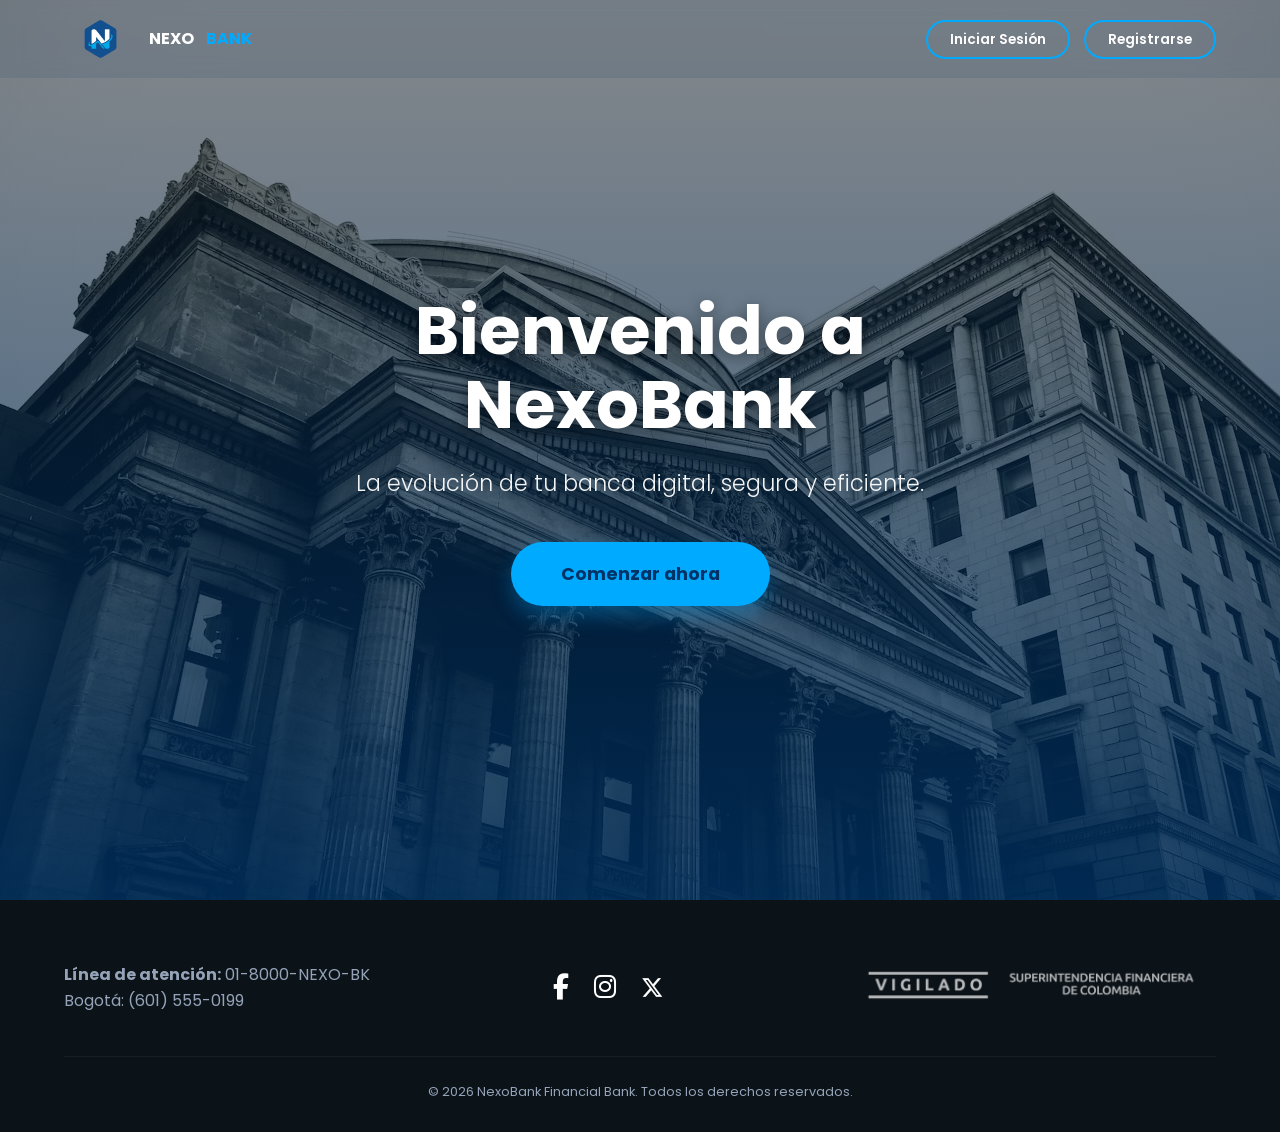
<file: pages/index/index.html>
<!DOCTYPE html>
<html lang="es">
<head>
    <meta charset="UTF-8">
    <meta name="viewport" content="width=device-width, initial-scale=1.0">
    <title>NexoBank - Sucursal Virtual</title>
    <link href="https://fonts.googleapis.com/css2?family=Poppins:wght@300;400;600;700&display=swap" rel="stylesheet">
    <link rel="stylesheet" href="https://cdnjs.cloudflare.com/ajax/libs/font-awesome/6.5.1/css/all.min.css" integrity="sha512-DTOQO9RWCH3ppGqcWaEA1BIZOC6xxalwEsw9c2QQeAIftl+Vegovlnee1c9QX4TctnWMn13TZye+giMm8e2LwA==" crossorigin="anonymous" referrerpolicy="no-referrer" />
    <link rel="stylesheet" href="index.css">
</head>
<body>

    <header class="main-header">
        <a href="../index/index.html" class="logo-link">
            <div class="logo">
                <img src="../../images/logoNexo.png" alt="NexoBank Logo" class="logo-img">
                Nexo<span>Bank</span>
            </div>
        </a>
        <nav>
            <a href="../login/login.html" class="btn-nav">Iniciar Sesión</a>
            <a href="../registro/registro.html" class="btn-nav">Registrarse</a>
        </nav>
    </header>

    <main>
        <section class="hero">
            <img src="../../images/fondo_Banco.avif" alt="Edificio NexoBank" class="hero-bg-image">
            <div class="hero-overlay"></div>
            
            <div class="hero-content">
                <h1>Bienvenido a NexoBank</h1>
                <p>La evolución de tu banca digital, segura y eficiente.</p>
                <a href="../registro/registro.html" class="btn-primary">Comenzar ahora</a>
            </div>
        </section>
    </main>

    <footer>
        <div class="footer-content">
            <div class="footer-section">
                <p><strong>Línea de atención:</strong> 01-8000-NEXO-BK</p>
                <p>Bogotá: (601) 555-0199</p>
            </div>
            
            <div class="footer-section social-icons">
                <a href="https://facebook.com" target="_blank"><i class="fab fa-facebook-f"></i></a>
                <a href="https://instagram.com" target="_blank"><i class="fab fa-instagram"></i></a>
                <a href="https://x.com" target="_blank"><i class="fab fa-x-twitter"></i></a>
            </div>

            <div class="footer-section sfc">
                <img src="../../images/superfinanciera.png" alt="Vigilado Superintendencia Financiera" class="sfc-logo">
            </div>
        </div>
        <p class="copyright">&copy; 2026 NexoBank Financial Bank. Todos los derechos reservados.</p>
    </footer>

</body>
</html>
</file>
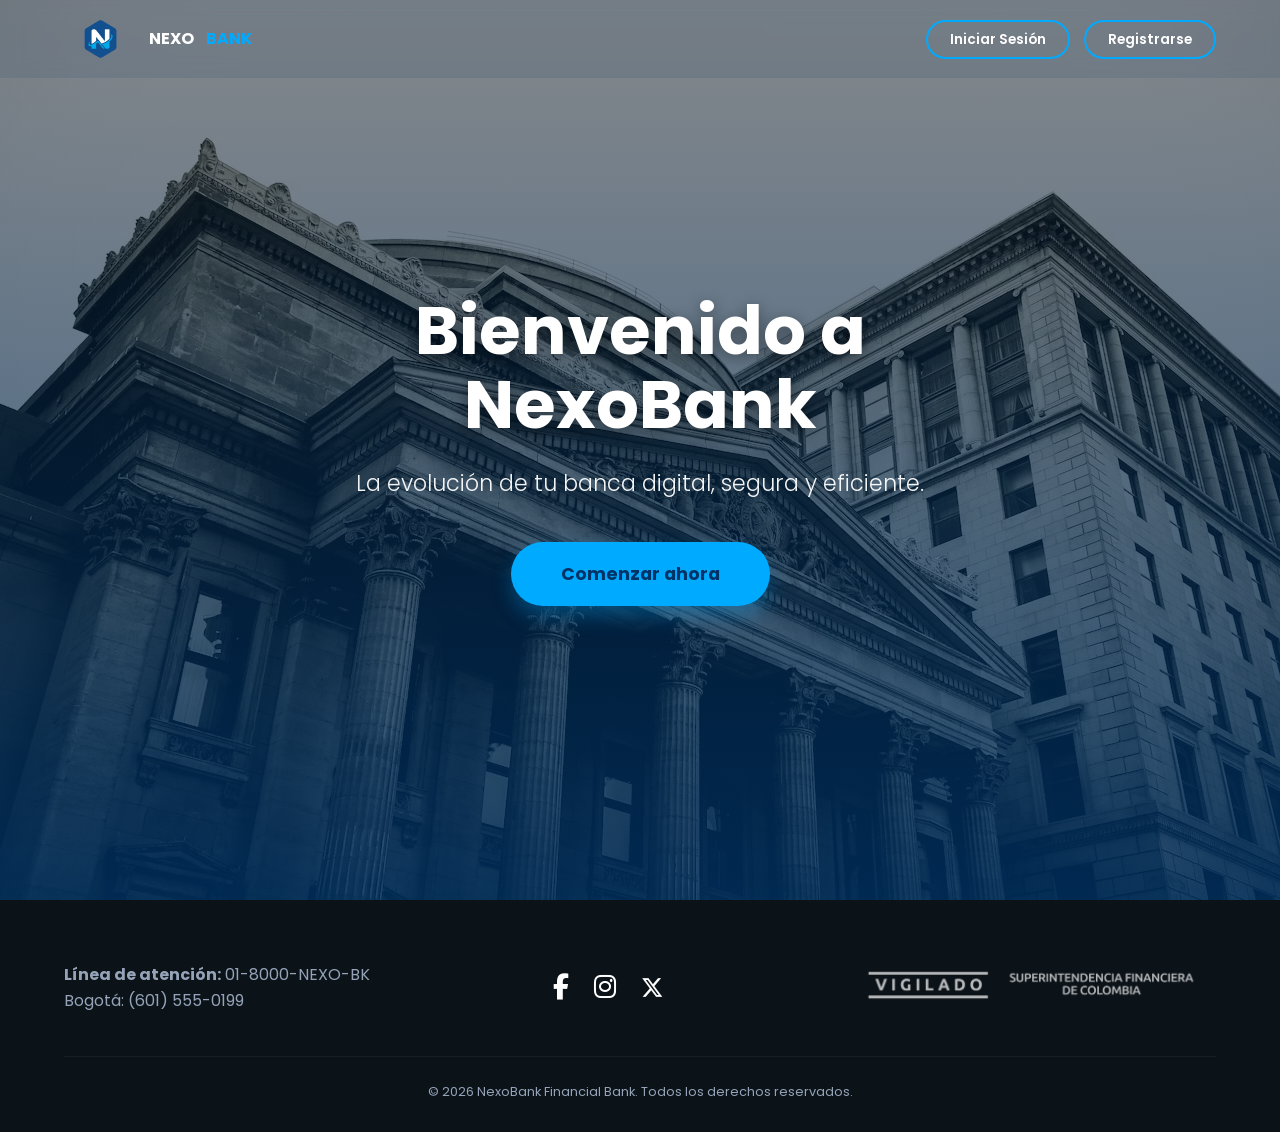
<file: Cajero CESDE 1/pages/index/index.html>
<!DOCTYPE html>
<html lang="es">
<head>
    <meta charset="UTF-8">
    <meta name="viewport" content="width=device-width, initial-scale=1.0">
    <title>NexoBank - Sucursal Virtual</title>
    <link href="https://fonts.googleapis.com/css2?family=Poppins:wght@300;400;600;700&display=swap" rel="stylesheet">
    <link rel="stylesheet" href="https://cdnjs.cloudflare.com/ajax/libs/font-awesome/6.5.1/css/all.min.css" integrity="sha512-DTOQO9RWCH3ppGqcWaEA1BIZOC6xxalwEsw9c2QQeAIftl+Vegovlnee1c9QX4TctnWMn13TZye+giMm8e2LwA==" crossorigin="anonymous" referrerpolicy="no-referrer" />
    <link rel="stylesheet" href="index.css">
</head>
<body>

    <header class="main-header">
        <a href="../index/index.html" class="logo-link">
            <div class="logo">
                <img src="../../images/logoNexo.png" alt="NexoBank Logo" class="logo-img">
                Nexo<span>Bank</span>
            </div>
        </a>
        <nav>
            <a href="../login/login.html" class="btn-nav">Iniciar Sesión</a>
            <a href="../registro/registro.html" class="btn-nav">Registrarse</a>
        </nav>
    </header>

    <main>
        <section class="hero">
            <img src="../../images/fondo_Banco.avif" alt="Edificio NexoBank" class="hero-bg-image">
            <div class="hero-overlay"></div>
            
            <div class="hero-content">
                <h1>Bienvenido a NexoBank</h1>
                <p>La evolución de tu banca digital, segura y eficiente.</p>
                <a href="../registro/registro.html" class="btn-primary">Comenzar ahora</a>
            </div>
        </section>
    </main>

    <footer>
        <div class="footer-content">
            <div class="footer-section">
                <p><strong>Línea de atención:</strong> 01-8000-NEXO-BK</p>
                <p>Bogotá: (601) 555-0199</p>
            </div>
            
            <div class="footer-section social-icons">
                <a href="https://facebook.com" target="_blank"><i class="fab fa-facebook-f"></i></a>
                <a href="https://instagram.com" target="_blank"><i class="fab fa-instagram"></i></a>
                <a href="https://x.com" target="_blank"><i class="fab fa-x-twitter"></i></a>
            </div>

            <div class="footer-section sfc">
                <img src="../../images/superfinanciera.png" alt="Vigilado Superintendencia Financiera" class="sfc-logo">
            </div>
        </div>
        <p class="copyright">&copy; 2026 NexoBank Financial Bank. Todos los derechos reservados.</p>
    </footer>

</body>
</html>
</file>
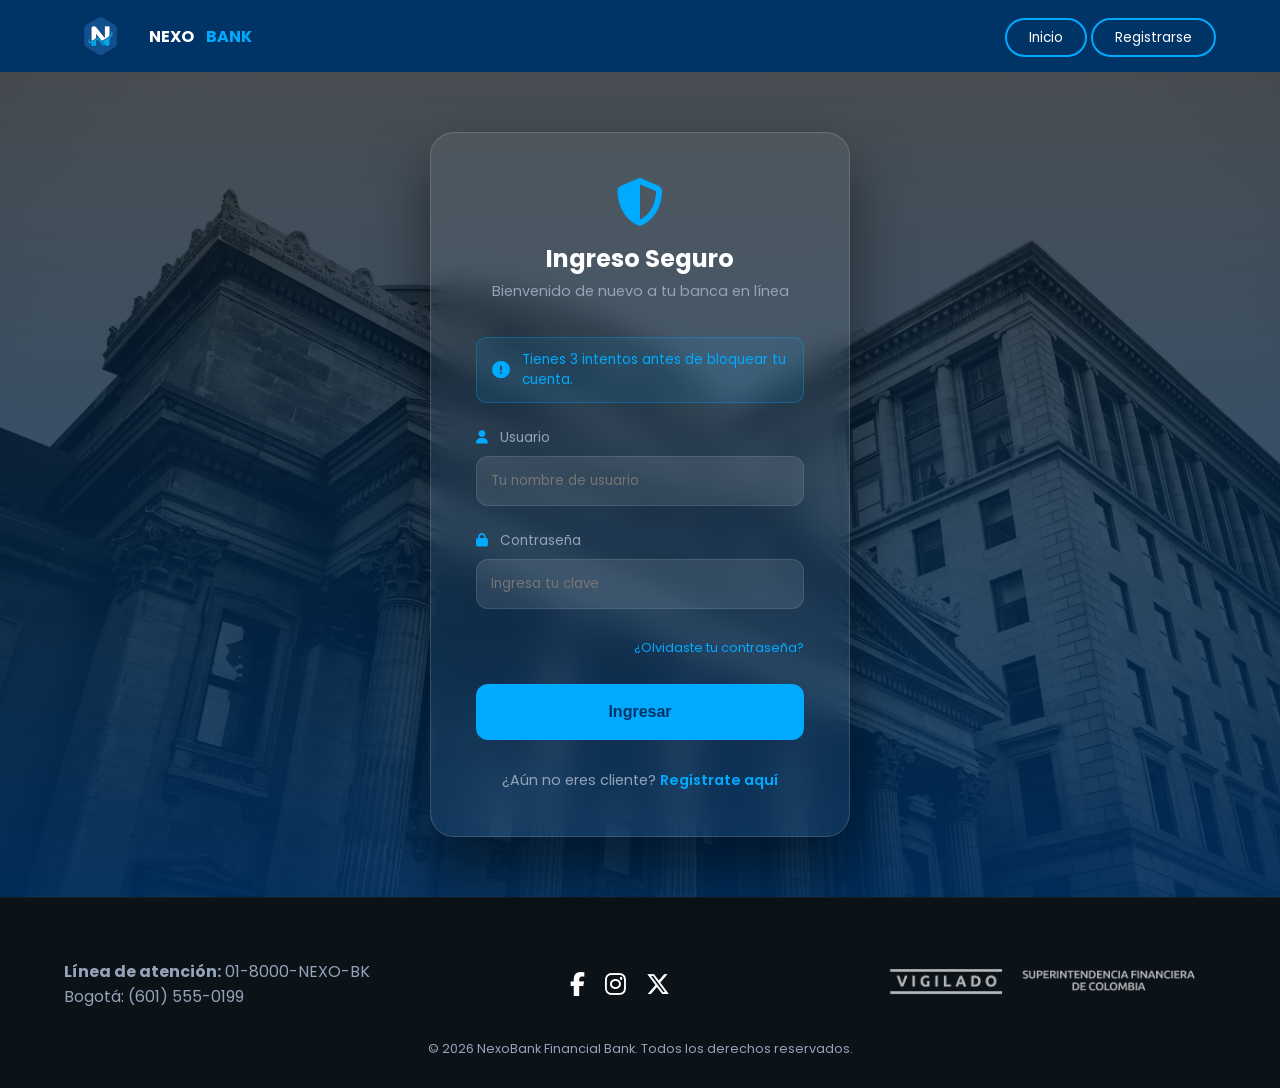
<file: pages/login/login.html>
<!DOCTYPE html>
<html lang="es">
<head>
    <meta charset="UTF-8">
    <meta name="viewport" content="width=device-width, initial-scale=1.0">
    <title>NexoBank - Iniciar Sesión</title>
    <link href="https://fonts.googleapis.com/css2?family=Poppins:wght@300;400;600;700&display=swap" rel="stylesheet">
    <link rel="stylesheet" href="https://cdnjs.cloudflare.com/ajax/libs/font-awesome/6.5.1/css/all.min.css">
    <link rel="stylesheet" href="login.css">
</head>
<body>

    <header class="main-header">
        <a href="../index/index.html" class="logo-link">
            <div class="logo">
                <img src="../../images/logoNexo.png" alt="NexoBank Logo" class="logo-img">
                Nexo<span>Bank</span>
            </div>
        </a>
        <nav>
            <a href="../index/index.html" class="btn-nav">Inicio</a>
            <a href="../registro/registro.html" class="btn-nav">Registrarse</a>
        </nav>
    </header>

    <main class="main-container">
        <img src="../../images/fondo_Banco.avif" alt="Fondo" class="bg-image-fixed">
        <div class="bg-overlay"></div>

        <section class="auth-card">
            <div class="card-header">
                <i class="fa-solid fa-shield-halved login-icon"></i>
                <h2>Ingreso Seguro</h2>
                <p>Bienvenido de nuevo a tu banca en línea</p>
            </div>

            <div id="login-status" class="status-banner info">
                <i class="fa-solid fa-circle-exclamation"></i>
                <span id="status-text">Tienes 3 intentos antes de bloquear tu cuenta.</span>
            </div>

            <form id="login-form">
                <div class="form-group">
                    <label><i class="fa-solid fa-user"></i> Usuario</label>
                    <input type="text" id="username" placeholder="Tu nombre de usuario" required>
                </div>

                <div class="form-group">
                    <label><i class="fa-solid fa-lock"></i> Contraseña</label>
                    <input type="password" id="password" placeholder="Ingresa tu clave" required>
                </div>

                <div class="form-options">
                    <a href="#">¿Olvidaste tu contraseña?</a>
                </div>

                <button type="submit" id="btn-ingresar" class="btn-submit">Ingresar</button>
                
                <p class="redirect-text">¿Aún no eres cliente? <a href="../registro/registro.html">Regístrate aquí</a></p>
            </form>
        </section>
    </main>

    <footer>
        <div class="footer-content">
            <div class="footer-section">
                <p><strong>Línea de atención:</strong> 01-8000-NEXO-BK</p>
                <p>Bogotá: (601) 555-0199</p>
            </div>
            
            <div class="footer-section social-icons">
                <a href="https://facebook.com" target="_blank"><i class="fab fa-facebook-f"></i></a>
                <a href="https://instagram.com" target="_blank"><i class="fab fa-instagram"></i></a>
                <a href="https://x.com" target="_blank"><i class="fab fa-x-twitter"></i></a>
            </div>

            <div class="footer-section sfc">
                <img src="../../images/superfinanciera.png" alt="Vigilado" class="sfc-logo">
            </div>
        </div>
        <p class="copyright">&copy; 2026 NexoBank Financial Bank. Todos los derechos reservados.</p>
    </footer>

    <script src="login.js"></script>

</body>
</html>
</file>
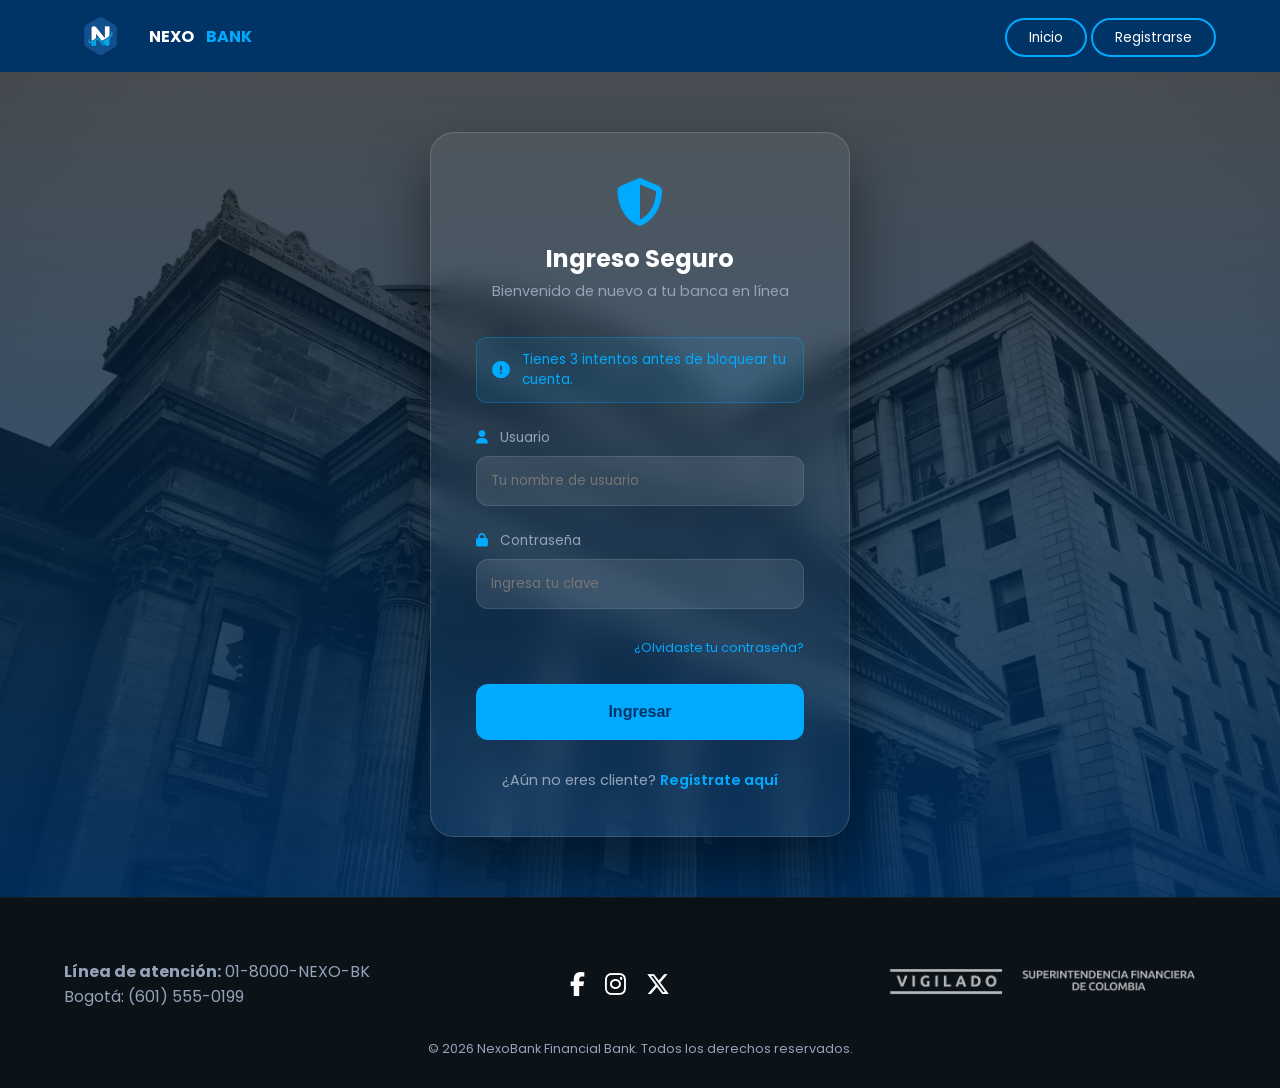
<file: pages/panel/panel.html>
<!DOCTYPE html>
<html lang="es">
<head>
    <meta charset="UTF-8">
    <meta name="viewport" content="width=device-width, initial-scale=1.0">
    <title>NexoBank - Panel de Control</title>
    <link href="https://fonts.googleapis.com/css2?family=Poppins:wght@300;400;600;700&display=swap" rel="stylesheet">
    <link rel="stylesheet" href="https://cdnjs.cloudflare.com/ajax/libs/font-awesome/6.5.1/css/all.min.css">
    <link rel="stylesheet" href="panel.css">
</head>
<body>

    <header class="main-header">
        <a href="../index/index.html" class="logo-link">
            <div class="logo">
                <img src="../../images/logoNexo.png" alt="NexoBank Logo" class="logo-img">
                Nexo<span>Bank</span>
            </div>
        </a>
        <nav class="nav-user">
            <a href="#" class="user-profile" onclick="cambiarInterfaz('perfil')">
                <i class="fa-solid fa-circle-user"></i> <span id="user-name-header">Cargando...</span>
            </a>
            <a href="../index/index.html" class="btn-logout"><i class="fa-solid fa-right-from-bracket"></i> Salir</a>
        </nav>
    </header>

    <main class="panel-container">
        <img src="../../images/fondo_Panel.jpg" alt="Fondo" class="bg-image-fixed">
        <div class="bg-overlay"></div>

        <section class="panel-content">
            
            <div id="btn-volver-superior" style="display: none;">
                <button onclick="cambiarInterfaz('dashboard')" class="btn-back">
                    <i class="fa-solid fa-chevron-left"></i> Volver al menú
                </button>
            </div>

            <div class="balance-card">
                <div class="balance-info">
                    <h3>Saldo Disponible</h3>
                    <div class="balance-container">
                        <span id="user-balance" class="balance-text hidden-balance">$ 2.500.000</span>
                        <button type="button" id="toggle-visibility" class="btn-eye" title="Mostrar/Ocultar Saldo">
                            <i class="fa-regular fa-eye-slash" id="eye-icon"></i>
                        </button>
                    </div>
                </div>
            </div>


            <div id="main-content-spa">
                
                <div id="view-dashboard" class="actions-grid">
                    <button onclick="cambiarInterfaz('consignar')" class="action-btn" title="Consignar">
                        <i class="fa-solid fa-money-bill-transfer"></i>
                        <span>Consignar Dinero</span>
                    </button>
                    
                    <button onclick="cambiarInterfaz('retirar')" class="action-btn" title="Retirar">
                        <i class="fa-solid fa-hand-holding-dollar"></i>
                        <span>Retirar Dinero</span>
                    </button>

                    <button onclick="cambiarInterfaz('transferir')" class="action-btn" title="Transferir">
                        <i class="fa-solid fa-paper-plane"></i>
                        <span>Transferir</span>
                    </button>

                    <button onclick="cambiarInterfaz('movimientos')" class="action-btn" title="Movimientos">
                        <i class="fa-solid fa-list-ul"></i>
                        <span>Ver Movimientos</span>
                    </button>
                </div>


                <div id="view-consignar" style="display: none;">
                    <div class="transaction-container">
                        <h2 class="view-title">Consignar a NexoBank</h2>
                        <form class="spa-form">
                            <div class="form-group-spa">
                                <label>Número de Cuenta Destino</label>
                                <input type="text" placeholder="Ej: 123456789">
                            </div>
                            <div class="form-group-spa">
                                <label>Tipo de Cuenta Destino</label>
                                <div class="type-chips">
                                    <button type="button" class="type-chip active" onclick="seleccionarTipo(this)">Ahorros</button>
                                    <button type="button" class="type-chip" onclick="seleccionarTipo(this)">Corriente</button>
                                </div>
                            </div>
                            <div class="form-group-spa">
                                <label>Monto a Consignar (COP)</label>
                                <input type="text" placeholder="$ 0">
                            </div>
                            <button type="button" class="btn-confirm-spa">Confirmar Operación</button>
                        </form>
                    </div>
                </div>


                <div id="view-retirar" style="display: none;">
                    <div class="transaction-container">
                        <h2 class="view-title">Retirar Dinero</h2>
                        <form class="spa-form">
                            <p class="form-instruction">Selecciona un monto rápido o ingresa el valor:</p>
                            
                            <div class="quick-amounts">
                                <button type="button" class="amount-chip" onclick="document.getElementById('monto-retirar').value='$ 50.000'">$ 50.000</button>
                                <button type="button" class="amount-chip" onclick="document.getElementById('monto-retirar').value='$ 100.000'">$ 100.000</button>
                                <button type="button" class="amount-chip" onclick="document.getElementById('monto-retirar').value='$ 200.000'">$ 200.000</button>
                                <button type="button" class="amount-chip" onclick="document.getElementById('monto-retirar').value='$ 500.000'">$ 500.000</button>
                            </div>

                            <div class="form-group-spa">
                                <label>Otro valor a retirar</label>
                                <input type="text" id="monto-retirar" placeholder="$ 0">
                            </div>

                            <button type="button" class="btn-confirm-spa btn-withdraw">Confirmar Retiro</button>
                        </form>
                    </div>
                </div>


                <div id="view-transferir" style="display: none;">
                    <div class="transaction-container">
                        <h2 class="view-title">Transferir Dinero</h2>
                        <form class="spa-form">
                            
                            <div class="form-group-spa">
                                <label>Banco Destino</label>
                                <select class="spa-select">
                                    <option value="nexo">NexoBank</option>
                                    <option value="bancolombia">Bancolombia</option>
                                    <option value="davivienda">BBVA Colombia</option>
                                    <option value="nequi">Davivienda</option>
                                </select>
                            </div>

                            <div class="form-group-spa">
                                <label>Número de Cuenta</label>
                                <input type="text" placeholder="Ej: 987654321">
                            </div>

                            <div class="form-group-spa">
                                <label>Tipo de Cuenta</label>
                                <div class="type-chips">
                                    <button type="button" class="type-chip active" onclick="seleccionarTipo(this)">Ahorros</button>
                                    <button type="button" class="type-chip" onclick="seleccionarTipo(this)">Corriente</button>
                                </div>
                            </div>

                            <div class="form-group-spa">
                                <label>Monto a Transferir</label>
                                <input type="text" placeholder="$ 0">
                            </div>

                            <button type="button" class="btn-confirm-spa">Realizar Transferencia</button>
                        </form>
                    </div>
                </div>


                <div id="view-movimientos" style="display: none;">
                    <div class="transaction-container wide">
                        <h2 class="view-title">Historial de Movimientos</h2>
                        
                        <div class="table-responsive">
                            <table class="nexo-table">
                                <thead>
                                    <tr>
                                        <th>Fecha</th>
                                        <th>Hora</th> <th>Operación</th>
                                        <th>Cuenta Relacionada</th>
                                        <th>Monto</th>
                                        <th>Estado</th>
                                    </tr>
                                </thead>
                                <tbody id="movimientos-body">
                                    <tr>
                                        <td>15/04/2026</td>
                                        <td>03:45 PM</td>
                                        <td>Consignación</td>
                                        <td>001-223344 (Ahorros)</td>
                                        <td class="amount-plus">+ $ 500.000</td>
                                        <td><span class="status-done">Exitoso</span></td>
                                    </tr>
                                    <tr>
                                        <td>14/04/2026</td>
                                        <td>10:20 AM</td>
                                        <td>Retiro Cajero</td>
                                        <td>---</td>
                                        <td class="amount-minus">- $ 100.000</td>
                                        <td><span class="status-done">Exitoso</span></td>
                                    </tr>
                                    <tr>
                                        <td>12/04/2026</td>
                                        <td>08:15 AM</td>
                                        <td>Transferencia</td>
                                        <td>998-776655 (Corriente)</td>
                                        <td class="amount-minus">- $ 250.000</td>
                                        <td><span class="status-done">Exitoso</span></td>
                                    </tr>
                                </tbody>
                            </table>
                        </div>
                    </div>
                </div>
            </div>  
            
            
            <div id="view-perfil" class="profile-sidebar" style="display: none;">
                <div class="profile-window">
                    <button class="btn-close-profile" onclick="cambiarInterfaz('dashboard')">
                        <i class="fa-solid fa-xmark"></i>
                    </button>
                    
                    <h2 class="view-title">Mi Perfil</h2>
                    
                    <div class="profile-avatar-section">
                        <div class="avatar-circle">
                            <i class="fa-solid fa-user-gear"></i>
                        </div>
                        <p class="profile-id">ID Usuario: <span id="user-id-display"></span></p>
                    </div>

                    <form class="spa-form profile-form-sidebar">
                        <div class="form-group-spa">
                            <label>Nombre Completo</label>
                            <input type="text" id="user-name-profile" value="" readonly class="input-view">
                        </div>

                        <div class="form-group-spa">
                            <label>Correo Electrónico</label>
                            <input type="email" value="usuario@cesde.edu.co" readonly class="input-view">
                        </div>

                        <div class="user-accounts-section">
                            <label class="section-label">Mis Cuentas Nexo</label>
                            <div class="account-item active-account">
                                <i class="fa-solid fa-star"></i>
                                <span>Ahorros: **** 4567 (Principal)</span>
                            </div>
                            </div>

                        <div class="profile-actions">
                            <button type="button" class="btn-edit-profile">
                                <i class="fa-solid fa-user-pen"></i> Editar Información
                            </button>
                            <button type="button" class="btn-secondary-spa" id="btn-cambiar-pass">
                                <i class="fa-solid fa-key"></i> Cambiar Contraseña
                            </button>
                        </div>
                    </form>
                </div>
            </div>
        </section>
    </main>

    <footer>
        <div class="footer-content">
            <div class="footer-section">
                <p><strong>Línea de atención:</strong> 01-8000-NEXO-BK</p>
                <p>Bogotá: (601) 555-0199</p>
            </div>
            <div class="footer-section social-icons">
                <a href="https://facebook.com" target="_blank"><i class="fab fa-facebook-f"></i></a>
                <a href="https://instagram.com" target="_blank"><i class="fab fa-instagram"></i></a>
                <a href="https://x.com" target="_blank"><i class="fab fa-x-twitter"></i></a>
            </div>
            <div class="footer-section sfc">
                <img src="../../images/superfinanciera.png" alt="Vigilado Superintendencia Financiera" class="sfc-logo">
            </div>
        </div>
        <p class="copyright">&copy; 2026 NexoBank Financial Bank. Todos los derechos reservados.</p>
    </footer>

    <script src="panel.js"></script>
</body>
</html>
</file>
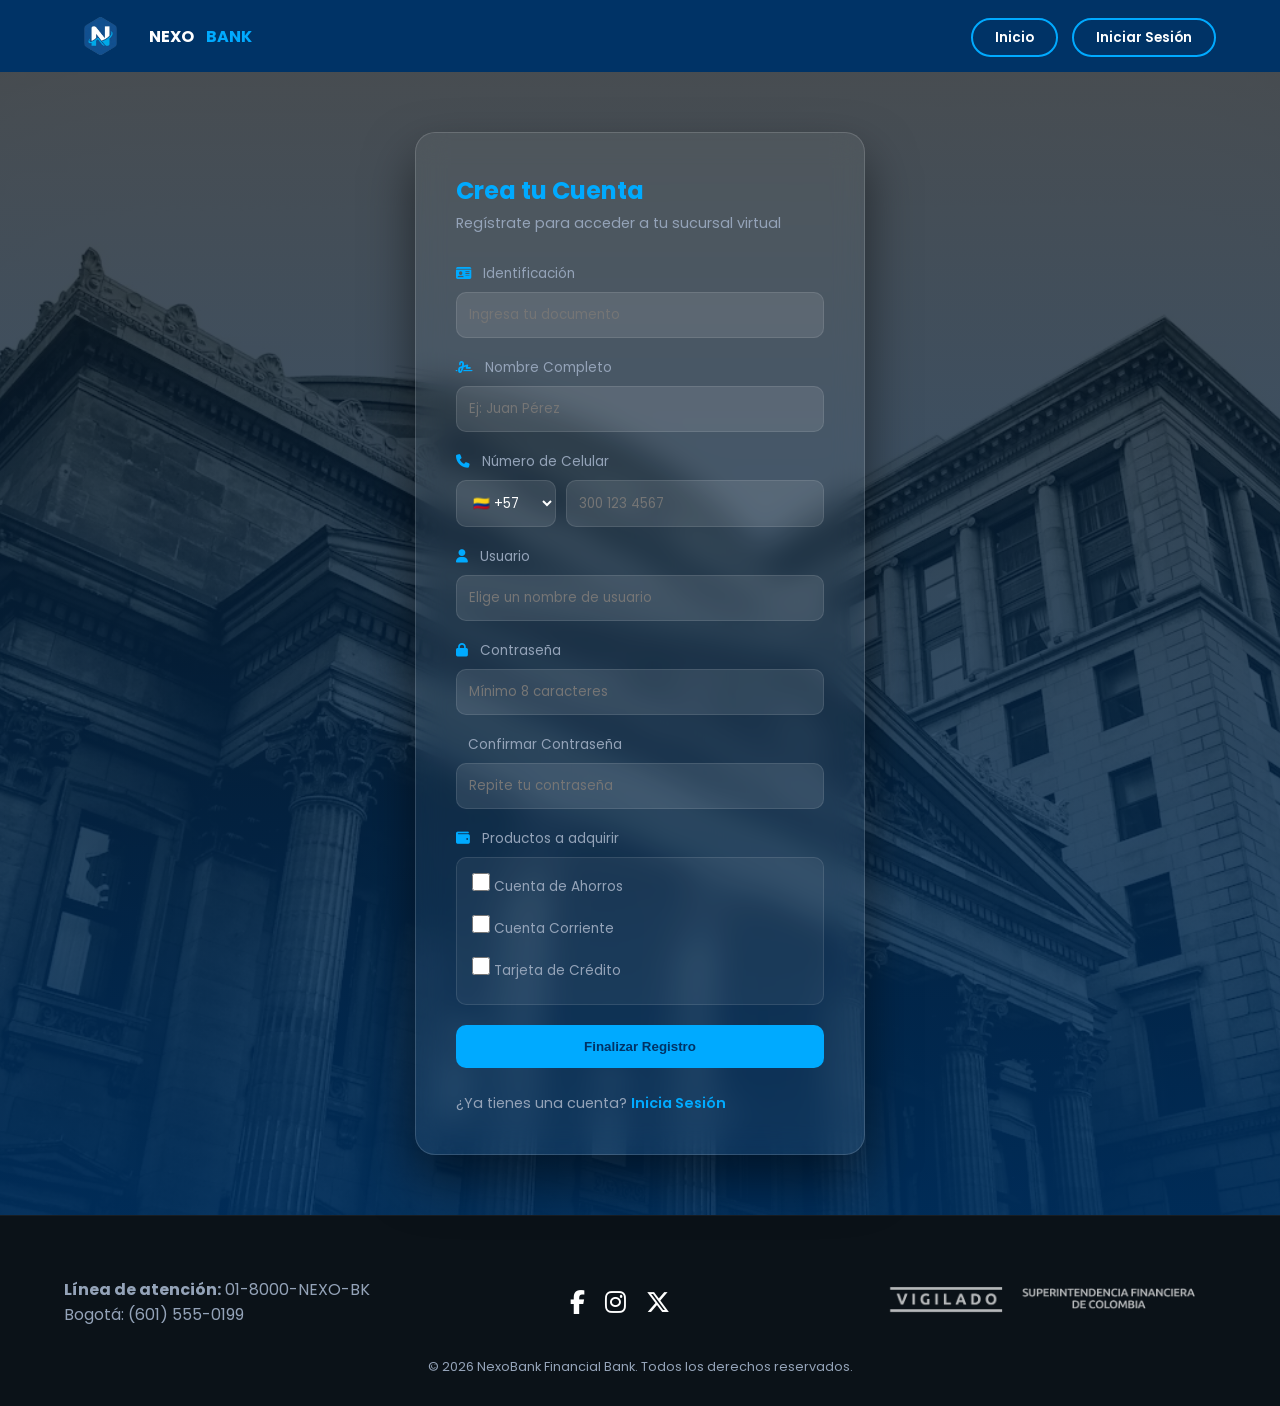
<file: pages/registro/registro.html>
<!DOCTYPE html>
<html lang="es">
<head>
    <meta charset="UTF-8">
    <meta name="viewport" content="width=device-width, initial-scale=1.0">
    <title>NexoBank - Registro de Cliente</title>
    <link href="https://fonts.googleapis.com/css2?family=Poppins:wght@300;400;600;700&display=swap" rel="stylesheet">
    <link rel="stylesheet" href="https://cdnjs.cloudflare.com/ajax/libs/font-awesome/6.5.1/css/all.min.css">
    <link rel="stylesheet" href="registro.css">
</head>
<body>

    <header class="main-header">
        <a href="../index/index.html" class="logo-link">
            <div class="logo">
                <img src="../../images/logoNexo.png" alt="NexoBank Logo" class="logo-img">
                Nexo<span>Bank</span>
            </div>
        </a>
        <nav>
            <a href="../index/index.html" class="btn-nav">Inicio</a>
            <a href="../login/login.html" class="btn-nav">Iniciar Sesión</a>
        </nav>
    </header>

    <main class="main-container">
        <img src="../../images/fondo_Banco.avif" alt="Fondo" class="bg-image-fixed">
        <div class="bg-overlay"></div>

        <section class="auth-card">
            <div class="card-header">
                <h2>Crea tu Cuenta</h2>
                <p>Regístrate para acceder a tu sucursal virtual</p>
            </div>

            <form id="form-registro">
                
                <div class="form-group">
                    <label><i class="fa-solid fa-id-card"></i> Identificación</label>
                    <input type="text" id="reg-id" placeholder="Ingresa tu documento" required>
                </div>
                
                <div class="form-group">
                    <label><i class="fa-solid fa-signature"></i> Nombre Completo</label>
                    <input type="text" id="reg-nombre" placeholder="Ej: Juan Pérez" required>
                </div>

                <div class="form-group">
                    <label><i class="fa-solid fa-phone"></i> Número de Celular</label>
                    <div class="phone-container">
                        <select id="reg-indicativo" class="select-country">
                            <option value="+57">🇨🇴 +57</option>
                            <option value="+1">🇺🇸 +1</option>
                            <option value="+34">🇪🇸 +34</option>
                            <option value="+52">🇲🇽 +52</option>
                        </select>
                        <input type="tel" id="reg-celular" placeholder="300 123 4567" required>
                    </div>
                </div>

                <div class="form-group">
                    <label><i class="fa-solid fa-user"></i> Usuario</label>
                    <input type="text" id="reg-username" placeholder="Elige un nombre de usuario" required>
                </div>

                <div class="form-group">
                    <label><i class="fa-solid fa-lock"></i> Contraseña</label>
                    <input type="password" id="reg-pass" placeholder="Mínimo 8 caracteres" required>
                </div>

                <div class="form-group">
                    <label><i class="fa-solid fa-shield-check"></i> Confirmar Contraseña</label>
                    <input type="password" id="reg-pass-confirm" placeholder="Repite tu contraseña" required>
                </div>

                <div class="form-group">
                    <label><i class="fa-solid fa-wallet"></i> Productos a adquirir</label>
                    <div class="products-grid">
                        <label class="product-option">
                            <input type="checkbox" name="producto" value="Cuenta de Ahorros">
                            <span>Cuenta de Ahorros</span>
                        </label>
                        <label class="product-option">
                            <input type="checkbox" name="producto" value="Cuenta Corriente">
                            <span>Cuenta Corriente</span>
                        </label>
                        <label class="product-option">
                            <input type="checkbox" name="producto" value="Tarjeta de Crédito">
                            <span>Tarjeta de Crédito</span>
                        </label>
                    </div>
                </div>

                <button type="submit" class="btn-submit">Finalizar Registro</button>
                
                <p class="redirect-text">¿Ya tienes una cuenta? <a href="../login/login.html">Inicia Sesión</a></p>
            </form>
        </section>
    </main>

    <footer>
        <div class="footer-content">
            <div class="footer-section">
                <p><strong>Línea de atención:</strong> 01-8000-NEXO-BK</p>
                <p>Bogotá: (601) 555-0199</p>
            </div>
            
            <div class="footer-section social-icons">
                <a href="#"><i class="fab fa-facebook-f"></i></a>
                <a href="#"><i class="fab fa-instagram"></i></a>
                <a href="#"><i class="fab fa-x-twitter"></i></a>
            </div>

            <div class="footer-section sfc">
                <img src="../../images/superfinanciera.png" alt="Vigilado" class="sfc-logo">
            </div>
        </div>
        <p class="copyright">&copy; 2026 NexoBank Financial Bank. Todos los derechos reservados.</p>
    </footer>

    <script src="registro.js"></script>
</body>
</html>
</file>
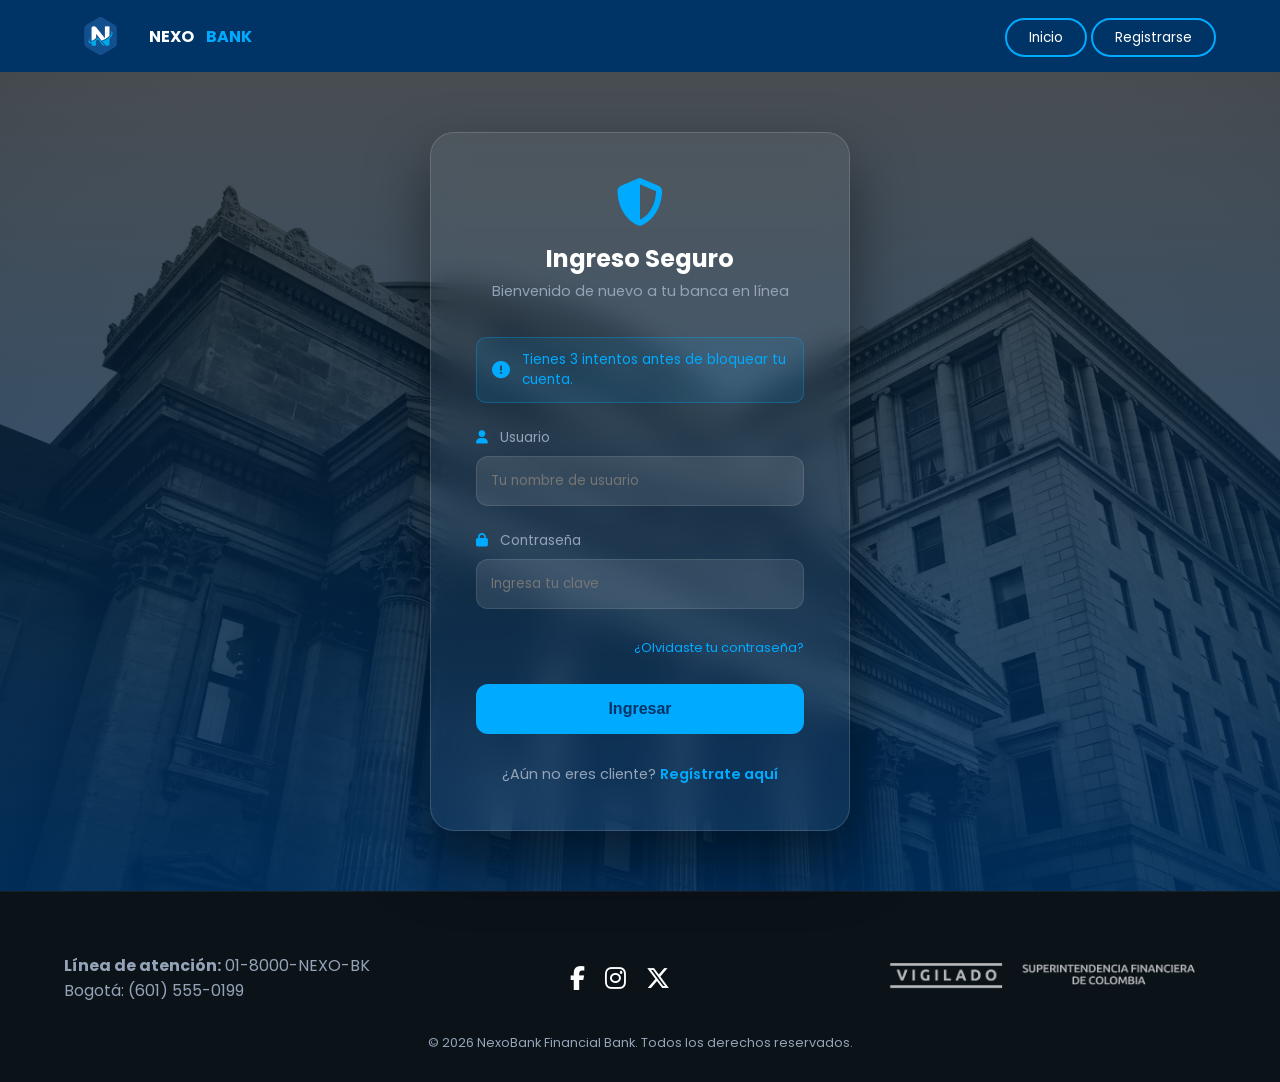
<file: Cajero CESDE 1/pages/login/login.html>
<!DOCTYPE html>
<html lang="es">
<head>
    <meta charset="UTF-8">
    <meta name="viewport" content="width=device-width, initial-scale=1.0">
    <title>NexoBank - Iniciar Sesión</title>
    <link href="https://fonts.googleapis.com/css2?family=Poppins:wght@300;400;600;700&display=swap" rel="stylesheet">
    <link rel="stylesheet" href="https://cdnjs.cloudflare.com/ajax/libs/font-awesome/6.5.1/css/all.min.css">
    <link rel="stylesheet" href="login.css">
</head>
<body>

    <header class="main-header">
        <a href="../index/index.html" class="logo-link">
            <div class="logo">
                <img src="../../images/logoNexo.png" alt="NexoBank Logo" class="logo-img">
                Nexo<span>Bank</span>
            </div>
        </a>
        <nav>
            <a href="../index/index.html" class="btn-nav">Inicio</a>
            <a href="../registro/registro.html" class="btn-nav">Registrarse</a>
        </nav>
    </header>

    <main class="main-container">
        <img src="../../images/fondo_Banco.avif" alt="Fondo" class="bg-image-fixed">
        <div class="bg-overlay"></div>

        <section class="auth-card">
            <div class="card-header">
                <i class="fa-solid fa-shield-halved login-icon"></i>
                <h2>Ingreso Seguro</h2>
                <p>Bienvenido de nuevo a tu banca en línea</p>
            </div>

            <div id="login-status" class="status-banner info">
                <i class="fa-solid fa-circle-exclamation"></i>
                <span id="status-text">Tienes 3 intentos antes de bloquear tu cuenta.</span>
            </div>

            <form id="form-login">
                <div class="form-group">
                    <label><i class="fa-solid fa-user"></i> Usuario</label>
                    <input type="text" placeholder="Tu nombre de usuario" required>
                </div>

                <div class="form-group">
                    <label><i class="fa-solid fa-lock"></i> Contraseña</label>
                    <input type="password" placeholder="Ingresa tu clave" required>
                </div>

                <div class="form-options">
                    <a href="#">¿Olvidaste tu contraseña?</a>
                </div>

                <button type="button" id="btn-ingresar" class="btn-submit">Ingresar</button>
                
                <p class="redirect-text">¿Aún no eres cliente? <a href="../registro/registro.html">Regístrate aquí</a></p>
            </form>
        </section>
    </main>

    <footer>
        <div class="footer-content">
            <div class="footer-section">
                <p><strong>Línea de atención:</strong> 01-8000-NEXO-BK</p>
                <p>Bogotá: (601) 555-0199</p>
            </div>
            
            <div class="footer-section social-icons">
                <a href="https://facebook.com" target="_blank"><i class="fab fa-facebook-f"></i></a>
                <a href="https://instagram.com" target="_blank"><i class="fab fa-instagram"></i></a>
                <a href="https://x.com" target="_blank"><i class="fab fa-x-twitter"></i></a>
            </div>

            <div class="footer-section sfc">
                <img src="../../images/superfinanciera.png" alt="Vigilado Superintendencia Financiera" class="sfc-logo">
            </div>
        </div>
        <p class="copyright">&copy; 2026 NexoBank Financial Bank. Todos los derechos reservados.</p>
    </footer>

    <script src="login.js"></script>

</body>
</html>
</file>
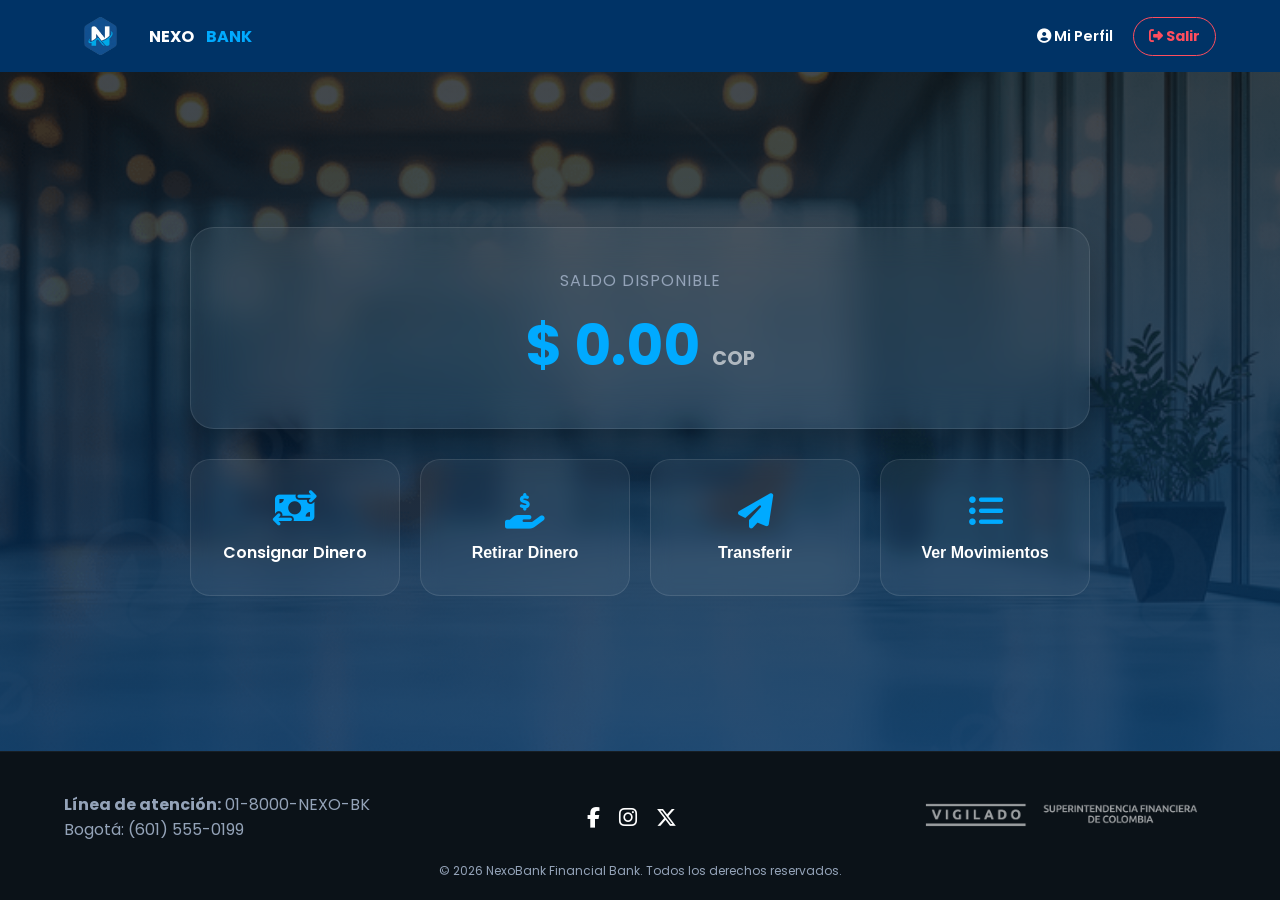
<file: Cajero CESDE 1/pages/panel/panel.html>
<!DOCTYPE html>
<html lang="es">
<head>
    <meta charset="UTF-8">
    <meta name="viewport" content="width=device-width, initial-scale=1.0">
    <title>NexoBank - Panel de Control</title>
    <link href="https://fonts.googleapis.com/css2?family=Poppins:wght@300;400;600;700&display=swap" rel="stylesheet">
    <link rel="stylesheet" href="https://cdnjs.cloudflare.com/ajax/libs/font-awesome/6.5.1/css/all.min.css">
    <link rel="stylesheet" href="panel.css">
</head>
<body>

    <header class="main-header">
        <a href="../index/index.html" class="logo-link">
            <div class="logo">
                <img src="../../images/logoNexo.png" alt="NexoBank Logo" class="logo-img">
                Nexo<span>Bank</span>
            </div>
        </a>
        <nav class="nav-user">
            <a href="#" class="user-profile"><i class="fa-solid fa-circle-user"></i> Mi Perfil</a>
            <a href="../index/index.html" class="btn-logout"><i class="fa-solid fa-right-from-bracket"></i> Salir</a>
        </nav>
    </header>

    <main class="panel-container">
        <img src="../../images/fondo_Panel.jpg" alt="Fondo" class="bg-image-fixed">
        <div class="bg-overlay"></div>

        <section class="panel-content">
            <div class="balance-card">
                <p class="balance-label">Saldo Disponible</p>
                <h2 id="current-balance">$ 0.00 <small>COP</small></h2>
            </div>

            <div class="actions-grid">
                <a href="../consignar/consignar.html" class="action-btn" title="Consignar">
                    <i class="fa-solid fa-money-bill-transfer"></i>
                    <span>Consignar Dinero</span>
                </a>
                
                <button class="action-btn" title="Retirar">
                    <i class="fa-solid fa-hand-holding-dollar"></i>
                    <span>Retirar Dinero</span>
                </button>

                <button class="action-btn" title="Transferir">
                    <i class="fa-solid fa-paper-plane"></i>
                    <span>Transferir</span>
                </button>

                <button class="action-btn" title="Movimientos">
                    <i class="fa-solid fa-list-ul"></i>
                    <span>Ver Movimientos</span>
                </button>
            </div>
        </section>
    </main>

    <footer>
        <div class="footer-content">
            <div class="footer-section">
                <p><strong>Línea de atención:</strong> 01-8000-NEXO-BK</p>
                <p>Bogotá: (601) 555-0199</p>
            </div>
            
            <div class="footer-section social-icons">
                <a href="https://facebook.com" target="_blank"><i class="fab fa-facebook-f"></i></a>
                <a href="https://instagram.com" target="_blank"><i class="fab fa-instagram"></i></a>
                <a href="https://x.com" target="_blank"><i class="fab fa-x-twitter"></i></a>
            </div>

            <div class="footer-section sfc">
                <img src="../../images/superfinanciera.png" alt="Vigilado Superintendencia Financiera" class="sfc-logo">
            </div>
        </div>
        <p class="copyright">&copy; 2026 NexoBank Financial Bank. Todos los derechos reservados.</p>
    </footer>

</body>
</html>
</file>
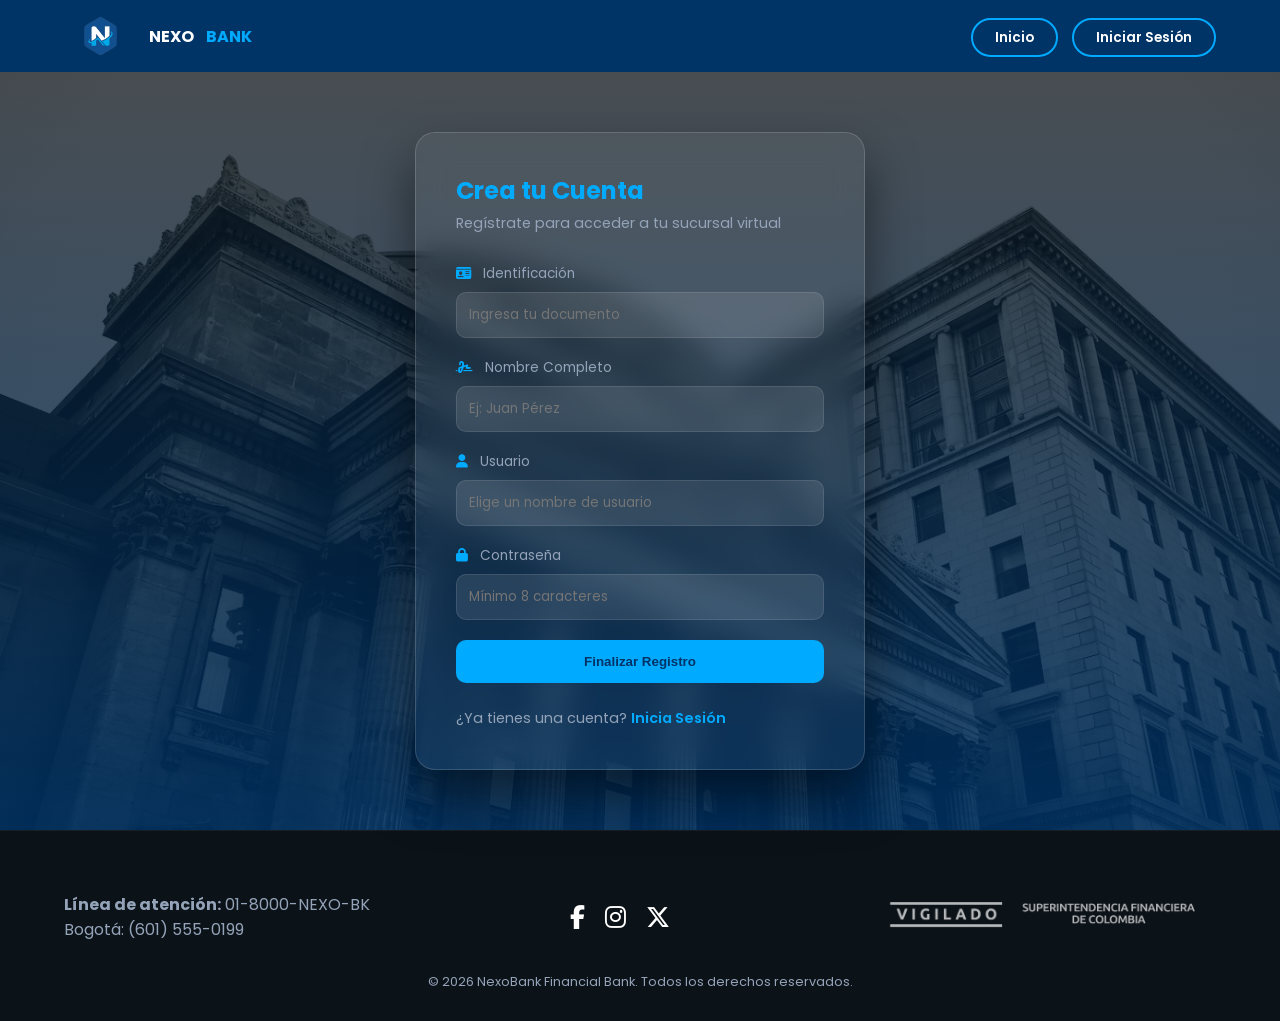
<file: Cajero CESDE 1/pages/registro/registro.html>
<!DOCTYPE html>
<html lang="es">
<head>
    <meta charset="UTF-8">
    <meta name="viewport" content="width=device-width, initial-scale=1.0">
    <title>NexoBank - Registro de Cliente</title>
    <link href="https://fonts.googleapis.com/css2?family=Poppins:wght@300;400;600;700&display=swap" rel="stylesheet">
    <link rel="stylesheet" href="https://cdnjs.cloudflare.com/ajax/libs/font-awesome/6.5.1/css/all.min.css">
    <link rel="stylesheet" href="registro.css">
</head>
<body>

    <header class="main-header">
        <a href="../index/index.html" class="logo-link">
            <div class="logo">
                <img src="../../images/logoNexo.png" alt="NexoBank Logo" class="logo-img">
                Nexo<span>Bank</span>
            </div>
        </a>
        <nav>
            <a href="../index/index.html" class="btn-nav">Inicio</a>
            <a href="../login/login.html" class="btn-nav">Iniciar Sesión</a>
        </nav>
    </header>

    <main class="main-container">
        <img src="../../images/fondo_Banco.avif" alt="Fondo" class="bg-image-fixed">
        <div class="bg-overlay"></div>

        <section class="auth-card">
            <div class="card-header">
                <h2>Crea tu Cuenta</h2>
                <p>Regístrate para acceder a tu sucursal virtual</p>
            </div>

            <form id="form-registro">
                <div class="form-group">
                    <label><i class="fa-solid fa-id-card"></i> Identificación</label>
                    <input type="text" placeholder="Ingresa tu documento" required>
                </div>
                
                <div class="form-group">
                    <label><i class="fa-solid fa-signature"></i> Nombre Completo</label>
                    <input type="text" placeholder="Ej: Juan Pérez" required>
                </div>

                <div class="form-group">
                    <label><i class="fa-solid fa-user"></i> Usuario</label>
                    <input type="text" placeholder="Elige un nombre de usuario" required>
                </div>

                <div class="form-group">
                    <label><i class="fa-solid fa-lock"></i> Contraseña</label>
                    <input type="password" placeholder="Mínimo 8 caracteres" required>
                </div>

                <button type="submit" class="btn-submit">Finalizar Registro</button>
                
                <p class="redirect-text">¿Ya tienes una cuenta? <a href="../login/login.html">Inicia Sesión</a></p>
            </form>
        </section>
    </main>

    <footer>
        <div class="footer-content">
            <div class="footer-section">
                <p><strong>Línea de atención:</strong> 01-8000-NEXO-BK</p>
                <p>Bogotá: (601) 555-0199</p>
            </div>
            
            <div class="footer-section social-icons">
                <a href="https://facebook.com" target="_blank"><i class="fab fa-facebook-f"></i></a>
                <a href="https://instagram.com" target="_blank"><i class="fab fa-instagram"></i></a>
                <a href="https://x.com" target="_blank"><i class="fab fa-x-twitter"></i></a>
            </div>

            <div class="footer-section sfc">
                <img src="../../images/superfinanciera.png" alt="Vigilado Superintendencia Financiera" class="sfc-logo">
            </div>
        </div>
        <p class="copyright">&copy; 2026 NexoBank Financial Bank. Todos los derechos reservados.</p>
    </footer>

</body>
</html>
</file>
<file: pages/index/index.css>
/* =========================================
   CONFIGURACIÓN GENERAL
   ========================================= */
:root {
    --primary-color: #003366;
    --secondary-color: #00aaff;
    --bg-dark: #0b1218;
    --white: #ffffff;
}

* {
    box-sizing: border-box;
    margin: 0;
    padding: 0;
}

body {
    font-family: 'Poppins', sans-serif;
    line-height: 1.6;
    background-color: var(--bg-dark); /* Fondo oscuro para que no haya destellos blancos */
    overflow-x: hidden;
}

/* =========================================
   HEADER DINÁMICO
   ========================================= */
header {
    background: rgba(0, 51, 102, 0.1); 
    backdrop-filter: blur(8px);
    color: var(--white);
    padding: 1.2rem 5%;
    display: flex;
    justify-content: space-between;
    align-items: center;
    position: fixed;
    width: 100%;
    top: 0;
    z-index: 1000;
    transition: all 0.4s ease;
    
    animation: change-header linear both;
    animation-timeline: scroll();
    animation-range: 0 100px;
}

@keyframes change-header {
    to {
        background: var(--primary-color);
        padding: 0.8rem 5%;
        box-shadow: 0 4px 20px rgba(0,0,0,0.4);
    }
}

.logo {
    display: flex;
    align-items: center;
    gap: 12px;
    font-weight: 700;
    text-transform: uppercase;
}

.logo span { color: var(--secondary-color); }
.logo-img { height: 40px; width: auto; }

.btn-nav {
    text-decoration: none;
    border: 2px solid var(--secondary-color);
    color: var(--white);
    padding: 8px 22px;
    border-radius: 50px;
    margin-left: 10px;
    font-weight: 600;
    font-size: 0.85rem;
    transition: 0.3s;
}

.btn-nav:hover {
    background: var(--secondary-color);
    color: var(--primary-color);
}

/* =========================================
   HERO SECTION (CENTRADO TOTAL)
   ========================================= */
.hero {
    position: relative;
    height: 100vh; /* Ocupa toda la pantalla */
    width: 100%;
    display: flex;
    justify-content: center; /* Centrado horizontal */
    align-items: center;     /* Centrado vertical */
    text-align: center;      /* Centrado de texto */
    color: var(--white);
    overflow: hidden;
}

.hero-bg-image {
    position: absolute;
    top: 0;
    left: 0;
    width: 100%;
    height: 100%;
    object-fit: cover;
    z-index: 1;
}

.hero-overlay {
    position: absolute;
    top: 0;
    left: 0;
    width: 100%;
    height: 100%;
    background: linear-gradient(rgba(11, 18, 24, 0.5), rgba(0, 51, 102, 0.8));
    z-index: 2;
}

.hero-content {
    position: relative;
    z-index: 3;
    width: 90%;
    max-width: 850px;
    padding: 20px;
}

.hero h1 { 
    font-size: 4.2rem; 
    font-weight: 700; 
    line-height: 1.1;
    margin-bottom: 1.5rem;
    text-shadow: 0 4px 15px rgba(0,0,0,0.4);
}

.hero p { 
    font-size: 1.4rem; 
    margin-bottom: 2.5rem; 
    font-weight: 300;
    opacity: 0.95;
}

.btn-primary {
    display: inline-block; /* Asegura que se comporte como botón centrado */
    text-decoration: none;
    padding: 18px 50px;
    background: var(--secondary-color);
    color: var(--primary-color);
    border-radius: 50px;
    font-weight: 700;
    font-size: 1.1rem;
    box-shadow: 0 10px 20px rgba(0, 170, 255, 0.3);
    transition: 0.3s;
}

.btn-primary:hover {
    background: var(--white);
    transform: translateY(-5px);
}

/* =========================================
   FOOTER
   ========================================= */
footer {
    background: var(--bg-dark);
    color: #94a3b8;
    padding: 60px 5% 30px;
    position: relative;
    z-index: 10; /* Asegura que el footer se vea sobre cualquier capa */
}

.footer-content {
    display: flex;
    justify-content: space-between;
    align-items: center;
    flex-wrap: wrap;
    gap: 30px;
    margin-bottom: 40px;
}

/* =========================================
   ESTILO DE ICONOS DE REDES (FontAwesome)
   ========================================= */
.social-icons {
    display: flex;
    gap: 25px;
    align-items: center;
}

.social-icons a {
    color: var(--white); /* Color inicial blanco */
    font-size: 1.6rem;    /* Tamaño perfecto */
    transition: all 0.3s ease;
    text-decoration: none;
}

/* Efecto al pasar el mouse: cambia al azul cian de NexoBank */
.social-icons a:hover {
    color: var(--secondary-color);
    transform: translateY(-5px); /* Pequeño salto hacia arriba */
}

/* Ajuste específico para el logo de X si quieres que se vea un poco más estilizado */
.fa-x-twitter {
    font-size: 1.4rem; 
}

.sfc-logo {
    height: 48px;
    filter: brightness(0) invert(1);
    opacity: 0.7;
}

.copyright {
    text-align: center;
    font-size: 0.8rem;
    border-top: 1px solid rgba(255,255,255,0.05);
    padding-top: 25px;
}

/* Quitar estilos por defecto del enlace del logo */
.logo-link {
    text-decoration: none;
    color: inherit; /* Mantiene el color blanco y azul del logo */
    display: inline-block;
}

.logo-link:hover {
    opacity: 0.9; /* Pequeño efecto visual al pasar el mouse */
    transition: 0.3s;
}

/* RESPONSIVO */
@media (max-width: 768px) {
    .hero h1 { font-size: 2.8rem; }
    .hero p { font-size: 1.1rem; }
    .footer-content { flex-direction: column; text-align: center; }
}
</file>
<file: Cajero CESDE 1/pages/index/index.css>
/* =========================================
   CONFIGURACIÓN GENERAL
   ========================================= */
:root {
    --primary-color: #003366;
    --secondary-color: #00aaff;
    --bg-dark: #0b1218;
    --white: #ffffff;
}

* {
    box-sizing: border-box;
    margin: 0;
    padding: 0;
}

body {
    font-family: 'Poppins', sans-serif;
    line-height: 1.6;
    background-color: var(--bg-dark); /* Fondo oscuro para que no haya destellos blancos */
    overflow-x: hidden;
}

/* =========================================
   HEADER DINÁMICO
   ========================================= */
header {
    background: rgba(0, 51, 102, 0.1); 
    backdrop-filter: blur(8px);
    color: var(--white);
    padding: 1.2rem 5%;
    display: flex;
    justify-content: space-between;
    align-items: center;
    position: fixed;
    width: 100%;
    top: 0;
    z-index: 1000;
    transition: all 0.4s ease;
    
    animation: change-header linear both;
    animation-timeline: scroll();
    animation-range: 0 100px;
}

@keyframes change-header {
    to {
        background: var(--primary-color);
        padding: 0.8rem 5%;
        box-shadow: 0 4px 20px rgba(0,0,0,0.4);
    }
}

.logo {
    display: flex;
    align-items: center;
    gap: 12px;
    font-weight: 700;
    text-transform: uppercase;
}

.logo span { color: var(--secondary-color); }
.logo-img { height: 40px; width: auto; }

.btn-nav {
    text-decoration: none;
    border: 2px solid var(--secondary-color);
    color: var(--white);
    padding: 8px 22px;
    border-radius: 50px;
    margin-left: 10px;
    font-weight: 600;
    font-size: 0.85rem;
    transition: 0.3s;
}

.btn-nav:hover {
    background: var(--secondary-color);
    color: var(--primary-color);
}

/* =========================================
   HERO SECTION (CENTRADO TOTAL)
   ========================================= */
.hero {
    position: relative;
    height: 100vh; /* Ocupa toda la pantalla */
    width: 100%;
    display: flex;
    justify-content: center; /* Centrado horizontal */
    align-items: center;     /* Centrado vertical */
    text-align: center;      /* Centrado de texto */
    color: var(--white);
    overflow: hidden;
}

.hero-bg-image {
    position: absolute;
    top: 0;
    left: 0;
    width: 100%;
    height: 100%;
    object-fit: cover;
    z-index: 1;
}

.hero-overlay {
    position: absolute;
    top: 0;
    left: 0;
    width: 100%;
    height: 100%;
    background: linear-gradient(rgba(11, 18, 24, 0.5), rgba(0, 51, 102, 0.8));
    z-index: 2;
}

.hero-content {
    position: relative;
    z-index: 3;
    width: 90%;
    max-width: 850px;
    padding: 20px;
}

.hero h1 { 
    font-size: 4.2rem; 
    font-weight: 700; 
    line-height: 1.1;
    margin-bottom: 1.5rem;
    text-shadow: 0 4px 15px rgba(0,0,0,0.4);
}

.hero p { 
    font-size: 1.4rem; 
    margin-bottom: 2.5rem; 
    font-weight: 300;
    opacity: 0.95;
}

.btn-primary {
    display: inline-block; /* Asegura que se comporte como botón centrado */
    text-decoration: none;
    padding: 18px 50px;
    background: var(--secondary-color);
    color: var(--primary-color);
    border-radius: 50px;
    font-weight: 700;
    font-size: 1.1rem;
    box-shadow: 0 10px 20px rgba(0, 170, 255, 0.3);
    transition: 0.3s;
}

.btn-primary:hover {
    background: var(--white);
    transform: translateY(-5px);
}

/* =========================================
   FOOTER
   ========================================= */
footer {
    background: var(--bg-dark);
    color: #94a3b8;
    padding: 60px 5% 30px;
    position: relative;
    z-index: 10; /* Asegura que el footer se vea sobre cualquier capa */
}

.footer-content {
    display: flex;
    justify-content: space-between;
    align-items: center;
    flex-wrap: wrap;
    gap: 30px;
    margin-bottom: 40px;
}

/* =========================================
   ESTILO DE ICONOS DE REDES (FontAwesome)
   ========================================= */
.social-icons {
    display: flex;
    gap: 25px;
    align-items: center;
}

.social-icons a {
    color: var(--white); /* Color inicial blanco */
    font-size: 1.6rem;    /* Tamaño perfecto */
    transition: all 0.3s ease;
    text-decoration: none;
}

/* Efecto al pasar el mouse: cambia al azul cian de NexoBank */
.social-icons a:hover {
    color: var(--secondary-color);
    transform: translateY(-5px); /* Pequeño salto hacia arriba */
}

/* Ajuste específico para el logo de X si quieres que se vea un poco más estilizado */
.fa-x-twitter {
    font-size: 1.4rem; 
}

.sfc-logo {
    height: 48px;
    filter: brightness(0) invert(1);
    opacity: 0.7;
}

.copyright {
    text-align: center;
    font-size: 0.8rem;
    border-top: 1px solid rgba(255,255,255,0.05);
    padding-top: 25px;
}

/* Quitar estilos por defecto del enlace del logo */
.logo-link {
    text-decoration: none;
    color: inherit; /* Mantiene el color blanco y azul del logo */
    display: inline-block;
}

.logo-link:hover {
    opacity: 0.9; /* Pequeño efecto visual al pasar el mouse */
    transition: 0.3s;
}

/* RESPONSIVO */
@media (max-width: 768px) {
    .hero h1 { font-size: 2.8rem; }
    .hero p { font-size: 1.1rem; }
    .footer-content { flex-direction: column; text-align: center; }
}
</file>
<file: pages/login/login.css>
:root {
    --primary-color: #003366;
    --secondary-color: #00aaff;
    --bg-dark: #0b1218;
    --white: #ffffff;
    --text-gray: #94a3b8;
}

* { box-sizing: border-box; margin: 0; padding: 0; }

body {
    font-family: 'Poppins', sans-serif;
    background-color: var(--bg-dark);
    color: var(--white);
    min-height: 100vh;
    display: flex;
    flex-direction: column;
}

header {
    background: var(--primary-color);
    padding: 1rem 5%;
    display: flex;
    justify-content: space-between;
    align-items: center;
    z-index: 100;
}

.logo-link { text-decoration: none; color: inherit; }
.logo { display: flex; align-items: center; gap: 12px; font-weight: 700; text-transform: uppercase; }
.logo span { color: var(--secondary-color); }
.logo-img { height: 40px; }

.btn-nav {
    text-decoration: none;
    border: 2px solid var(--secondary-color);
    color: var(--white);
    padding: 8px 22px;
    border-radius: 50px;
    font-size: 0.85rem;
    transition: 0.3s;
}

.btn-nav:hover { background: var(--secondary-color); color: var(--primary-color); }

.main-container {
    flex: 1;
    position: relative;
    display: flex;
    justify-content: center;
    align-items: center;
    padding: 60px 20px;
}

.bg-image-fixed {
    position: absolute; top: 0; left: 0; width: 100%; height: 100%;
    object-fit: cover; z-index: 1;
}

.bg-overlay {
    position: absolute; top: 0; left: 0; width: 100%; height: 100%;
    background: linear-gradient(rgba(11, 18, 24, 0.75), rgba(0, 51, 102, 0.85));
    z-index: 2;
}

.auth-card {
    position: relative; z-index: 3;
    background: rgba(255, 255, 255, 0.05);
    backdrop-filter: blur(15px);
    border: 1px solid rgba(255, 255, 255, 0.15);
    padding: 45px; border-radius: 24px;
    width: 100%; max-width: 420px;
    box-shadow: 0 30px 60px rgba(0,0,0,0.5);
    text-align: center;
}

.login-icon {
    font-size: 3rem;
    color: var(--secondary-color);
    margin-bottom: 15px;
}

.card-header h2 { color: var(--white); margin-bottom: 5px; }
.card-header p { color: var(--text-gray); font-size: 0.9rem; margin-bottom: 35px; }

.form-group { text-align: left; margin-bottom: 25px; }
.form-group label { display: block; margin-bottom: 8px; font-size: 0.85rem; color: var(--text-gray); }
.form-group label i { margin-right: 8px; color: var(--secondary-color); }

.form-group input {
    width: 100%; padding: 14px;
    background: rgba(255, 255, 255, 0.1);
    border: 1px solid rgba(255, 255, 255, 0.1);
    border-radius: 12px; color: var(--white);
    font-family: 'Poppins', sans-serif;
}

.form-options { text-align: right; margin-bottom: 25px; }
.form-options a { color: var(--secondary-color); font-size: 0.8rem; text-decoration: none; }

.btn-submit {
    width: 100%; padding: 16px; background: var(--secondary-color);
    color: var(--primary-color); border: none; border-radius: 12px;
    font-weight: 700; font-size: 1rem; cursor: pointer; transition: 0.3s;
}

.btn-submit:hover { background: var(--white); transform: scale(1.02); }

.redirect-text { margin-top: 30px; font-size: 0.9rem; color: var(--text-gray); }
.redirect-text a { color: var(--secondary-color); text-decoration: none; font-weight: 600; }

/* =========================================
   BANNER DE ESTADO (DINÁMICO)
   ========================================= */
.status-banner {
    display: flex;
    align-items: center;
    gap: 12px;
    padding: 12px 15px;
    border-radius: 10px;
    margin-bottom: 25px;
    font-size: 0.85rem;
    text-align: left;
    transition: all 0.3s ease;
    border: 1px solid rgba(255, 255, 255, 0.1);
}

/* Estado Inicial / Info */
.status-banner.info {
    background: rgba(0, 170, 255, 0.1);
    color: var(--secondary-color);
    border-color: rgba(0, 170, 255, 0.3);
}

/* Estado Advertencia (Cuando falla 1 o 2 veces) */
.status-banner.warning {
    background: rgba(255, 193, 7, 0.1);
    color: #ffc107;
    border-color: rgba(255, 193, 7, 0.4);
}

/* Estado Bloqueado (3 fallos) */
.status-banner.danger {
    background: rgba(220, 53, 69, 0.2);
    color: #ff4d5e;
    border-color: rgba(220, 53, 69, 0.5);
    font-weight: 600;
}

.status-banner i {
    font-size: 1.1rem;
}

/* Animación sutil para el icono de advertencia */
.status-banner i {
    animation: pulse-icon 2s infinite;
}

@keyframes pulse-icon {
    0% { opacity: 1; }
    50% { opacity: 0.5; }
    100% { opacity: 1; }
}

/* Espacio entre el icono del spinner y el texto "Verificando..." */
.btn-submit i {
    margin-right: 10px;
    font-size: 1.1rem;
}

/* Evita que el botón cambie de tamaño cuando aparece el spinner */
.btn-submit {
    display: flex;
    align-items: center;
    justify-content: center;
    min-height: 56px; /* Ajusta según el padding que ya tenías */
    transition: all 0.3s ease;
}

/* Estilo opcional para cuando el botón está verificando */
.btn-submit:disabled, 
.btn-submit[style*="pointer-events: none"] {
    background-color: #0088cc; /* Un azul más oscuro */
    cursor: not-allowed;
    transform: scale(1); /* Que no se mueva al pasar el mouse */
}

/* FOOTER UNIFICADO */
footer {
    background: var(--bg-dark); color: #94a3b8;
    padding: 60px 5% 30px; border-top: 1px solid rgba(255,255,255,0.05);
}

.footer-content { display: flex; justify-content: space-between; align-items: center; flex-wrap: wrap; gap: 30px; }
.social-icons { display: flex; gap: 20px; }
.social-icons a { color: var(--white); font-size: 1.5rem; transition: 0.3s; }
.social-icons a:hover { color: var(--secondary-color); }
.sfc-logo { height: 45px; filter: brightness(0) invert(1); opacity: 0.7; }
.copyright { text-align: center; font-size: 0.8rem; margin-top: 30px; }
</file>
<file: pages/panel/panel.css>
:root {
    --primary-color: #003366;
    --secondary-color: #00aaff;
    --bg-dark: #0b1218;
    --white: #ffffff;
    --text-gray: #94a3b8;
}

* { box-sizing: border-box; margin: 0; padding: 0; }

body {
    font-family: 'Poppins', sans-serif;
    background-color: var(--bg-dark);
    color: var(--white);
    min-height: 100vh;
    display: flex;
    flex-direction: column;
}

/* HEADER */
header {
    background: var(--primary-color);
    padding: 1rem 5%;
    display: flex;
    justify-content: space-between;
    align-items: center;
    z-index: 100;
}

.logo-link { text-decoration: none; color: inherit; }
.logo { display: flex; align-items: center; gap: 12px; font-weight: 700; text-transform: uppercase; }
.logo span { color: var(--secondary-color); }
.logo-img { height: 40px; }

.nav-user { display: flex; align-items: center; gap: 20px; }
.user-profile { color: var(--white); text-decoration: none; font-size: 0.9rem; font-weight: 600; }
.btn-logout { 
    color: #ff4d5e; text-decoration: none; font-weight: 700; font-size: 0.9rem;
    padding: 8px 15px; border: 1px solid #ff4d5e; border-radius: 50px; transition: 0.3s;
}
.btn-logout:hover { background: #ff4d5e; color: var(--white); }

/* CONTENEDOR PRINCIPAL Y FONDO */
.panel-container {
    flex: 1;
    position: relative;
    display: flex;
    flex-direction: column;
    align-items: center;
    padding: 40px 5%;
}

.bg-image-fixed {
    position: absolute; top: 0; left: 0; width: 100%; height: 100%;
    object-fit: cover; z-index: 1; filter: brightness(0.5);
}

.bg-overlay {
    position: absolute; top: 0; left: 0; width: 100%; height: 100%;
    background: linear-gradient(rgba(11, 18, 24, 0.7), rgba(0, 51, 102, 0.8));
    z-index: 2;
}

.panel-content {
    position: relative; z-index: 3;
    width: 100%; max-width: 900px;
}

/* NAVEGACIÓN SUPERIOR (BOTÓN VOLVER) */
#btn-volver-superior {
    width: 100%;
    display: flex;
    justify-content: flex-start;
    margin-bottom: 15px;
}

.btn-back {
    background: transparent;
    border: 1px solid var(--secondary-color);
    color: var(--secondary-color);
    padding: 8px 18px;
    border-radius: 50px;
    cursor: pointer;
    font-family: 'Poppins';
    font-weight: 600;
    transition: 0.3s;
}
.btn-back:hover { background: var(--secondary-color); color: var(--primary-color); transform: translateX(-5px); }

/* CARTA DE SALDO */
.balance-card {
    width: fit-content; min-width: 320px;
    margin: 0 auto 40px auto;
    background: rgba(255, 255, 255, 0.05);
    backdrop-filter: blur(20px);
    border: 1px solid rgba(255, 255, 255, 0.1);
    padding: 40px; border-radius: 24px;
    text-align: center;
    box-shadow: 0 20px 40px rgba(0,0,0,0.3);
}

.balance-info h3 { font-size: 0.85rem; text-transform: uppercase; color: var(--text-gray); margin-bottom: 15px; }
.balance-container { display: flex; align-items: center; justify-content: center; gap: 20px; }
.balance-text { font-size: 2.2rem; font-weight: 700; color: var(--white); transition: 0.3s; }
.hidden-balance { filter: blur(8px); opacity: 0.6; user-select: none; }

.btn-eye {
    background: transparent; border: none; color: var(--secondary-color);
    font-size: 1.2rem; cursor: pointer; padding: 8px; border-radius: 50%; transition: 0.3s;
}
.btn-eye:hover { background: rgba(0, 170, 255, 0.1); }

/* REJILLA DE ACCIONES */
.actions-grid {
    display: grid;
    grid-template-columns: repeat(auto-fit, minmax(200px, 1fr));
    gap: 20px;
}

.action-btn {
    background: rgba(255, 255, 255, 0.05);
    backdrop-filter: blur(10px);
    border: 1px solid rgba(255, 255, 255, 0.1);
    padding: 35px; border-radius: 20px;
    color: var(--white);
    display: flex; flex-direction: column;
    align-items: center; gap: 15px;
    cursor: pointer; transition: 0.3s;
}

.action-btn i { font-size: 2.5rem; color: var(--secondary-color); }
.action-btn span { font-weight: 600; font-size: 1rem; }
.action-btn:hover { background: var(--secondary-color); transform: translateY(-10px); }
.action-btn:hover i, .action-btn:hover span { color: var(--primary-color); }

/* VISTA DE TRANSACCIÓN (CONSIGNAR) */
.view-title { text-align: center; margin-bottom: 25px; font-size: 1.5rem; }
.spa-form {
    background: rgba(255, 255, 255, 0.05);
    backdrop-filter: blur(15px);
    border: 1px solid rgba(255, 255, 255, 0.1);
    padding: 35px; border-radius: 20px;
    max-width: 480px; margin: 0 auto;
}

.form-group-spa { margin-bottom: 25px; }
.form-group-spa label { display: block; font-size: 0.85rem; color: var(--text-gray); margin-bottom: 10px; }
.form-group-spa input {
    width: 100%; padding: 14px; border-radius: 12px;
    background: rgba(255, 255, 255, 0.05); border: 1px solid rgba(255, 255, 255, 0.1);
    color: white; font-family: 'Poppins';
    color: var(--secondary-color); /* El monto resaltará en azul cian */
    font-weight: 600;
    font-size: 1.1rem;
    text-align: center; /* Centramos el monto para que se vea más profesional */
}

.btn-confirm-spa {
    width: 100%; padding: 16px; background: var(--secondary-color);
    border: none; border-radius: 12px; font-weight: 700; cursor: pointer;
    margin-top: 10px; color: var(--primary-color);
}

/* --- ESTILOS ESPECÍFICOS PARA RETIRAR --- */

.form-instruction {
    font-size: 0.8rem;
    color: var(--text-gray);
    text-align: center;
    margin-bottom: 15px;
}

.quick-amounts {
    display: grid;
    grid-template-columns: 1fr 1fr; /* Dos columnas */
    gap: 12px;
    margin-bottom: 25px;
}

.amount-chip {
    background: rgba(255, 255, 255, 0.08);
    border: 1px solid rgba(255, 255, 255, 0.1);
    color: var(--white);
    padding: 12px;
    border-radius: 12px;
    cursor: pointer;
    font-family: 'Poppins', sans-serif;
    font-weight: 600;
    transition: 0.3s;
}

.amount-chip:hover {
    background: var(--secondary-color);
    color: var(--primary-color);
    transform: scale(1.02);
}

.btn-withdraw {
    background: #e63946 !important; /* Rojo elegante para el retiro */
    color: white !important;
}

.btn-withdraw:hover {
    background: #ff4d5e !important;
}

/* Contenedor de los botones de tipo de cuenta */
.type-chips {
    display: flex;
    gap: 15px;
    margin-top: 5px;
}

.type-chip {
    flex: 1; /* Para que ambos midan lo mismo */
    padding: 12px;
    background: rgba(255, 255, 255, 0.05);
    border: 1px solid rgba(255, 255, 255, 0.1);
    border-radius: 12px;
    color: var(--white);
    font-family: 'Poppins', sans-serif;
    font-weight: 500;
    cursor: pointer;
    transition: all 0.3s ease;
}

.type-chip:hover {
    background: rgba(0, 170, 255, 0.1);
    border-color: var(--secondary-color);
}

/* Clase para el botón seleccionado */
.type-chip.active {
    background: var(--secondary-color);
    color: var(--primary-color);
    font-weight: 700;
    border-color: var(--secondary-color);
    box-shadow: 0 5px 15px rgba(0, 170, 255, 0.3);
}

.spa-select {
    width: 100%;
    padding: 12px 15px;
    background: rgba(255, 255, 255, 0.1); /* Fondo sutil */
    backdrop-filter: blur(10px); /* Efecto cristal */
    border: 1px solid rgba(255, 255, 255, 0.2);
    border-radius: 12px;
    color: white;
    font-family: 'Poppins', sans-serif;
    font-size: 0.95rem;
    cursor: pointer;
    outline: none;
    appearance: none; /* Quita el diseño de Windows/Chrome */
    
    /* Añadimos una flecha personalizada elegante */
    background-image: url("data:image/svg+xml,%3Csvg xmlns='http://www.w3.org/2000/svg' fill='%2300aaff' viewBox='0 0 24 24'%3E%3Cpath d='M7 10l5 5 5-5z'/%3E%3C/svg%3E");
    background-repeat: no-repeat;
    background-position: right 15px center;
    background-size: 18px;
}

.spa-select:focus {
    border-color: var(--secondary-color);
    box-shadow: 0 0 10px rgba(0, 170, 255, 0.2);
}

/* IMPORTANTE: Estilo para las opciones (la lista que baja) */
.spa-select option {
    background-color: #1a252f; /* Un color sólido oscuro para que se lea bien */
    color: white;
    padding: 10px;
}

/* ==========================================================================
   ESTILOS DE LA TABLA DE MOVIMIENTOS (NexoBank)
   ========================================================================== */

/* Contenedor principal de la vista de movimientos */
.transaction-container.wide {
    max-width: 950px; /* Un poco más ancho para que la tabla respire */
    margin: 0 auto;
}

/* Contenedor con scroll lateral para móviles */
.table-responsive {
    width: 100%;
    overflow-x: auto;
    background: rgba(255, 255, 255, 0.03); /* Fondo sutil traslúcido */
    backdrop-filter: blur(10px);
    border: 1px solid rgba(255, 255, 255, 0.1);
    border-radius: 15px;
    box-shadow: 0 15px 35px rgba(0, 0, 0, 0.3);
}

/* Estructura base de la tabla */
.nexo-table {
    width: 100%;
    border-collapse: collapse;
    color: var(--white);
    font-family: 'Poppins', sans-serif;
}

/* ENCABEZADO: Aquí es donde aplicamos el color azul cian */
.nexo-table thead tr {
    background: rgba(0, 170, 255, 0.15); /* Fondo azul traslúcido */
    border-bottom: 2px solid var(--secondary-color); /* Línea divisoria azul */
}

.nexo-table th {
    padding: 18px 15px;
    text-align: left;
    font-size: 0.85rem;
    font-weight: 700;
    text-transform: uppercase;
    letter-spacing: 1px;
    color: var(--secondary-color); /* Texto en azul cian */
}

/* CUERPO DE LA TABLA: Filas de datos */
.nexo-table tbody td {
    padding: 15px;
    font-size: 0.9rem;
    border-bottom: 1px solid rgba(255, 255, 255, 0.05);
    vertical-align: middle;
}

/* Efecto hover: Resalta la fila cuando pasas el mouse */
.nexo-table tbody tr:hover {
    background: rgba(255, 255, 255, 0.05);
    transition: background 0.3s ease;
}

/* Estilo específico para la columna de Hora */
.nexo-table td:nth-child(2) {
    color: var(--text-gray);
    font-weight: 300;
}

/* COLORES DE MONTOS (Entradas y Salidas) */
.amount-plus {
    color: #4ade80; /* Verde esmeralda */
    font-weight: 600;
}

.amount-minus {
    color: #f87171; /* Rojo suave */
    font-weight: 600;
}

/* ETIQUETA DE ESTADO (Badge) */
.status-done {
    background: rgba(74, 222, 128, 0.1);
    color: #4ade80;
    padding: 5px 12px;
    border-radius: 50px;
    font-size: 0.75rem;
    font-weight: 600;
    border: 1px solid rgba(74, 222, 128, 0.2);
}

/* Ajuste para pantallas pequeñas */
@media (max-width: 768px) {
    .nexo-table th, .nexo-table td {
        padding: 12px 10px;
        font-size: 0.8rem;
    }
}

/* --- ESTILOS DE PERFIL (VENTANA DERECHA) --- */

.profile-sidebar {
    position: fixed;
    top: 0;
    right: 0;
    width: 400px; /* Ancho de la columna derecha */
    height: 100vh;
    background: rgba(11, 18, 24, 0.95); /* Fondo oscuro sólido o con blur */
    backdrop-filter: blur(20px);
    border-left: 1px solid rgba(255, 255, 255, 0.1);
    z-index: 1000;
    padding: 80px 25px 30px; /* Padding superior para que no choque con el header */
    box-shadow: -10px 0 30px rgba(0, 0, 0, 0.5);
    overflow-y: auto;
    animation: slideInRight 0.4s ease-out; /* Cambiamos la animación */
}

.btn-close-profile {
    position: absolute;
    top: 25px;
    left: 25px;
    background: transparent;
    border: none;
    color: var(--text-gray);
    font-size: 1.5rem;
    cursor: pointer;
    transition: 0.3s;
}

.btn-close-profile:hover { color: #ff4d5e; }

/* Estilo para inputs que solo muestran info */
.input-view {
    background: rgba(255, 255, 255, 0.02) !important;
    border: 1px solid rgba(255, 255, 255, 0.05) !important;
    color: var(--text-gray) !important;
    cursor: default;
    outline: none;
}

/* Sección de cuentas */
.section-label {
    display: block;
    font-size: 0.75rem;
    color: var(--secondary-color);
    text-transform: uppercase;
    margin-bottom: 10px;
    letter-spacing: 1px;
}

.user-accounts-section {
    margin-bottom: 25px;
    padding: 15px;
    background: rgba(0, 170, 255, 0.05);
    border-radius: 15px;
    border: 1px dashed rgba(0, 170, 255, 0.2);
}

.account-item {
    display: flex;
    align-items: center;
    gap: 10px;
    font-size: 0.85rem;
    padding: 8px 0;
    color: var(--white);
}

.account-item i {
    color: var(--secondary-color);
    font-size: 0.7rem;
}

/* Botón de editar */
.btn-edit-profile {
    width: 100%;
    padding: 14px;
    background: transparent;
    border: 1px solid var(--secondary-color);
    color: var(--secondary-color);
    border-radius: 12px;
    font-weight: 600;
    cursor: pointer;
    transition: 0.3s;
    display: flex;
    align-items: center;
    justify-content: center;
    gap: 10px;
}

.btn-edit-profile:hover {
    background: var(--secondary-color);
    color: var(--primary-color);
}

/* Ajuste al formulario dentro de la sidebar */
.profile-sidebar .spa-form {
    background: transparent;
    border: none;
    padding: 0;
}

/* Nueva animación desde la derecha */
@keyframes slideInRight {
    from { transform: translateX(100%); }
    to { transform: translateX(0); }
}

/* Ajuste para móviles */
@media (max-width: 480px) {
    .profile-sidebar { width: 100%; }
}

.profile-avatar-section {
    text-align: center;
    margin-bottom: 25px;
}

.avatar-circle {
    width: 80px;
    height: 80px;
    background: rgba(0, 170, 255, 0.1);
    border: 2px solid var(--secondary-color);
    border-radius: 50%;
    display: flex;
    align-items: center;
    justify-content: center;
    margin: 0 auto 10px;
    font-size: 2rem;
    color: var(--secondary-color);
}

.profile-id {
    font-size: 0.8rem;
    color: var(--text-gray);
}

.profile-actions {
    display: flex;
    flex-direction: column;
    gap: 10px;
    margin-top: 20px;
}

.btn-secondary-spa {
    background: rgba(255, 255, 255, 0.05);
    border: 1px solid rgba(255, 255, 255, 0.2);
    color: white;
    padding: 12px;
    border-radius: 12px;
    cursor: pointer;
    font-family: 'Poppins', sans-serif;
    transition: 0.3s;
}

.btn-secondary-spa:hover {
    background: rgba(255, 255, 255, 0.1);
}

/* Animación de entrada */
@keyframes slideInLeft {
    from { opacity: 0; transform: translateX(-50px); }
    to { opacity: 1; transform: translateX(0); }
}

/* Color especial para el icono de perfil en el grid */
.profile-icon {
    background: rgba(0, 170, 255, 0.1);
    color: var(--secondary-color);
    border-radius: 12px;
    padding: 10px;
    margin-bottom: 8px;
    display: inline-block;
}

.action-btn:hover .profile-icon {
    background: var(--secondary-color);
    color: var(--primary-color);
}


/* FOOTER */
footer {
    background: var(--bg-dark); color: #94a3b8;
    padding: 40px 5% 20px; border-top: 1px solid rgba(255,255,255,0.05);
}
.footer-content { display: flex; justify-content: space-between; align-items: center; flex-wrap: wrap; gap: 20px; }
.social-icons a { color: var(--white); font-size: 1.3rem; margin-right: 15px; }
.sfc-logo { height: 40px; filter: brightness(0) invert(1); opacity: 0.6; }
.copyright { text-align: center; font-size: 0.75rem; margin-top: 20px; }
</file>
<file: pages/registro/registro.css>
/* =========================================
   ESTILOS BASE Y VARIABLES
   ========================================= */
:root {
    --primary-color: #003366;
    --secondary-color: #00aaff;
    --bg-dark: #0b1218;
    --white: #ffffff;
    --text-gray: #94a3b8;
}

* { box-sizing: border-box; margin: 0; padding: 0; }

body {
    font-family: 'Poppins', sans-serif;
    background-color: var(--bg-dark);
    color: var(--white);
    min-height: 100vh;
    display: flex;
    flex-direction: column;
}

/* =========================================
   HEADER CON LOGO CLICKABLE
   ========================================= */
header {
    background: var(--primary-color);
    padding: 1rem 5%;
    display: flex;
    justify-content: space-between;
    align-items: center;
    position: sticky;
    top: 0;
    z-index: 1000;
}

.logo-link {
    text-decoration: none; /* Elimina el subrayado del link */
    color: inherit;
}

.logo {
    display: flex;
    align-items: center;
    gap: 12px;
    font-weight: 700;
    text-transform: uppercase;
}

.logo span { color: var(--secondary-color); }
.logo-img { height: 40px; width: auto; }

.btn-nav {
    text-decoration: none;
    border: 2px solid var(--secondary-color);
    color: var(--white);
    padding: 8px 22px;
    border-radius: 50px;
    margin-left: 10px;
    font-weight: 600;
    font-size: 0.85rem;
    transition: 0.3s;
}

.btn-nav:hover { background: var(--secondary-color); color: var(--primary-color); }

/* =========================================
   MAIN Y TARJETA (Mismo estilo anterior)
   ========================================= */
.main-container {
    flex: 1;
    position: relative;
    display: flex;
    justify-content: center;
    align-items: center;
    padding: 60px 20px;
}

.bg-image-fixed {
    position: absolute; top: 0; left: 0; width: 100%; height: 100%;
    object-fit: cover; z-index: 1;
}

.bg-overlay {
    position: absolute; top: 0; left: 0; width: 100%; height: 100%;
    background: linear-gradient(rgba(11, 18, 24, 0.75), rgba(0, 51, 102, 0.85));
    z-index: 2;
}

.auth-card {
    position: relative; z-index: 3;
    background: rgba(255, 255, 255, 0.05);
    backdrop-filter: blur(15px);
    border: 1px solid rgba(255, 255, 255, 0.15);
    padding: 40px; border-radius: 20px;
    width: 100%; max-width: 450px;
    box-shadow: 0 25px 50px rgba(0,0,0,0.5);
}

.card-header h2 { color: var(--secondary-color); margin-bottom: 5px; }
.card-header p { color: var(--text-gray); font-size: 0.9rem; margin-bottom: 30px; }

.form-group { text-align: left; margin-bottom: 20px; }
.form-group label { display: block; margin-bottom: 8px; font-size: 0.85rem; color: var(--text-gray); }
.form-group label i { margin-right: 8px; color: var(--secondary-color); }

.form-group input {
    width: 100%; padding: 12px;
    background: rgba(255, 255, 255, 0.1);
    border: 1px solid rgba(255, 255, 255, 0.1);
    border-radius: 10px; color: var(--white);
    font-family: 'Poppins', sans-serif;
}

.btn-submit {
    width: 100%; padding: 14px; background: var(--secondary-color);
    color: var(--primary-color); border: none; border-radius: 10px;
    font-weight: 700; cursor: pointer; transition: 0.3s;
}

.btn-submit:hover { background: var(--white); transform: translateY(-3px); }

.redirect-text { margin-top: 25px; font-size: 0.9rem; color: var(--text-gray); }
.redirect-text a { color: var(--secondary-color); text-decoration: none; font-weight: 600; }

.products-grid {
    display: grid;
    grid-template-columns: 1fr;
    gap: 10px;
    background: rgba(255, 255, 255, 0.05);
    padding: 15px;
    border-radius: 10px;
    border: 1px solid rgba(255, 255, 255, 0.1);
}

.product-option {
    display: flex;
    align-items: center;
    gap: 12px;
    cursor: pointer;
    font-size: 0.9rem;
    transition: 0.3s;
}

.product-option input[type="checkbox"] {
    width: 18px;
    height: 18px;
    cursor: pointer;
    accent-color: var(--secondary-color); /* Color azul cian para el check */
}

.product-option:hover {
    color: var(--secondary-color);
}

/* =========================================
   FOOTER (UNIFICADO)
   ========================================= */
footer {
    background: var(--bg-dark);
    color: #94a3b8;
    padding: 60px 5% 30px;
    border-top: 1px solid rgba(255,255,255,0.05);
}

.footer-content {
    display: flex;
    justify-content: space-between;
    align-items: center;
    flex-wrap: wrap;
    gap: 30px;
    margin-bottom: 30px;
}

/* Contenedor del Celular */
.phone-container {
    display: flex;
    gap: 10px; /* Espacio entre el indicativo y el número */
}

.select-country {
    width: 100px; /* Ancho fijo para el código de país */
    padding: 12px;
    background: rgba(255, 255, 255, 0.1);
    border: 1px solid rgba(255, 255, 255, 0.1);
    border-radius: 10px;
    color: var(--white);
    font-family: 'Poppins', sans-serif;
    cursor: pointer;
    outline: none;
}

/* Estilo para las opciones dentro del select */
.select-country option {
    background-color: var(--bg-dark);
    color: var(--white);
}

/* Ajuste para que el input del número ocupe el resto del espacio */
.phone-container input {
    flex: 1;
}

/* Mejoramos el focus para ambos */
.select-country:focus, .phone-container input:focus {
    border-color: var(--secondary-color);
    background: rgba(0, 170, 255, 0.05);
}

.social-icons { display: flex; gap: 20px; }
.social-icons a { color: var(--white); font-size: 1.5rem; transition: 0.3s; }
.social-icons a:hover { color: var(--secondary-color); transform: translateY(-3px); }

.sfc-logo { height: 45px; filter: brightness(0) invert(1); opacity: 0.7; }

.copyright { text-align: center; font-size: 0.8rem; margin-top: 20px; }
</file>
<file: Cajero CESDE 1/pages/login/login.css>
:root {
    --primary-color: #003366;
    --secondary-color: #00aaff;
    --bg-dark: #0b1218;
    --white: #ffffff;
    --text-gray: #94a3b8;
}

* { box-sizing: border-box; margin: 0; padding: 0; }

body {
    font-family: 'Poppins', sans-serif;
    background-color: var(--bg-dark);
    color: var(--white);
    min-height: 100vh;
    display: flex;
    flex-direction: column;
}

header {
    background: var(--primary-color);
    padding: 1rem 5%;
    display: flex;
    justify-content: space-between;
    align-items: center;
    z-index: 100;
}

.logo-link { text-decoration: none; color: inherit; }
.logo { display: flex; align-items: center; gap: 12px; font-weight: 700; text-transform: uppercase; }
.logo span { color: var(--secondary-color); }
.logo-img { height: 40px; }

.btn-nav {
    text-decoration: none;
    border: 2px solid var(--secondary-color);
    color: var(--white);
    padding: 8px 22px;
    border-radius: 50px;
    font-size: 0.85rem;
    transition: 0.3s;
}

.btn-nav:hover { background: var(--secondary-color); color: var(--primary-color); }

.main-container {
    flex: 1;
    position: relative;
    display: flex;
    justify-content: center;
    align-items: center;
    padding: 60px 20px;
}

.bg-image-fixed {
    position: absolute; top: 0; left: 0; width: 100%; height: 100%;
    object-fit: cover; z-index: 1;
}

.bg-overlay {
    position: absolute; top: 0; left: 0; width: 100%; height: 100%;
    background: linear-gradient(rgba(11, 18, 24, 0.75), rgba(0, 51, 102, 0.85));
    z-index: 2;
}

.auth-card {
    position: relative; z-index: 3;
    background: rgba(255, 255, 255, 0.05);
    backdrop-filter: blur(15px);
    border: 1px solid rgba(255, 255, 255, 0.15);
    padding: 45px; border-radius: 24px;
    width: 100%; max-width: 420px;
    box-shadow: 0 30px 60px rgba(0,0,0,0.5);
    text-align: center;
}

.login-icon {
    font-size: 3rem;
    color: var(--secondary-color);
    margin-bottom: 15px;
}

.card-header h2 { color: var(--white); margin-bottom: 5px; }
.card-header p { color: var(--text-gray); font-size: 0.9rem; margin-bottom: 35px; }

.form-group { text-align: left; margin-bottom: 25px; }
.form-group label { display: block; margin-bottom: 8px; font-size: 0.85rem; color: var(--text-gray); }
.form-group label i { margin-right: 8px; color: var(--secondary-color); }

.form-group input {
    width: 100%; padding: 14px;
    background: rgba(255, 255, 255, 0.1);
    border: 1px solid rgba(255, 255, 255, 0.1);
    border-radius: 12px; color: var(--white);
    font-family: 'Poppins', sans-serif;
}

.form-options { text-align: right; margin-bottom: 25px; }
.form-options a { color: var(--secondary-color); font-size: 0.8rem; text-decoration: none; }

.btn-submit {
    width: 100%; padding: 16px; background: var(--secondary-color);
    color: var(--primary-color); border: none; border-radius: 12px;
    font-weight: 700; font-size: 1rem; cursor: pointer; transition: 0.3s;
}

.btn-submit:hover { background: var(--white); transform: scale(1.02); }

.redirect-text { margin-top: 30px; font-size: 0.9rem; color: var(--text-gray); }
.redirect-text a { color: var(--secondary-color); text-decoration: none; font-weight: 600; }

/* =========================================
   BANNER DE ESTADO (DINÁMICO)
   ========================================= */
.status-banner {
    display: flex;
    align-items: center;
    gap: 12px;
    padding: 12px 15px;
    border-radius: 10px;
    margin-bottom: 25px;
    font-size: 0.85rem;
    text-align: left;
    transition: all 0.3s ease;
    border: 1px solid rgba(255, 255, 255, 0.1);
}

/* Estado Inicial / Info */
.status-banner.info {
    background: rgba(0, 170, 255, 0.1);
    color: var(--secondary-color);
    border-color: rgba(0, 170, 255, 0.3);
}

/* Estado Advertencia (Cuando falla 1 o 2 veces) */
.status-banner.warning {
    background: rgba(255, 193, 7, 0.1);
    color: #ffc107;
    border-color: rgba(255, 193, 7, 0.4);
}

/* Estado Bloqueado (3 fallos) */
.status-banner.danger {
    background: rgba(220, 53, 69, 0.2);
    color: #ff4d5e;
    border-color: rgba(220, 53, 69, 0.5);
    font-weight: 600;
}

.status-banner i {
    font-size: 1.1rem;
}

/* Animación sutil para el icono de advertencia */
.status-banner i {
    animation: pulse-icon 2s infinite;
}

@keyframes pulse-icon {
    0% { opacity: 1; }
    50% { opacity: 0.5; }
    100% { opacity: 1; }
}

/* FOOTER UNIFICADO */
footer {
    background: var(--bg-dark); color: #94a3b8;
    padding: 60px 5% 30px; border-top: 1px solid rgba(255,255,255,0.05);
}

.footer-content { display: flex; justify-content: space-between; align-items: center; flex-wrap: wrap; gap: 30px; }
.social-icons { display: flex; gap: 20px; }
.social-icons a { color: var(--white); font-size: 1.5rem; transition: 0.3s; }
.social-icons a:hover { color: var(--secondary-color); }
.sfc-logo { height: 45px; filter: brightness(0) invert(1); opacity: 0.7; }
.copyright { text-align: center; font-size: 0.8rem; margin-top: 30px; }
</file>
<file: Cajero CESDE 1/pages/panel/panel.css>
:root {
    --primary-color: #003366;
    --secondary-color: #00aaff;
    --bg-dark: #0b1218;
    --white: #ffffff;
    --text-gray: #94a3b8;
}

* { box-sizing: border-box; margin: 0; padding: 0; }

body {
    font-family: 'Poppins', sans-serif;
    background-color: var(--bg-dark);
    color: var(--white);
    min-height: 100vh;
    display: flex;
    flex-direction: column;
}

/* HEADER DEL PANEL */
header {
    background: var(--primary-color);
    padding: 1rem 5%;
    display: flex;
    justify-content: space-between;
    align-items: center;
    z-index: 100;
}

.logo-link { text-decoration: none; color: inherit; }
.logo { display: flex; align-items: center; gap: 12px; font-weight: 700; text-transform: uppercase; }
.logo span { color: var(--secondary-color); }
.logo-img { height: 40px; }

.nav-user { display: flex; align-items: center; gap: 20px; }
.user-profile { color: var(--white); text-decoration: none; font-size: 0.9rem; font-weight: 600; }
.btn-logout { 
    color: #ff4d5e; 
    text-decoration: none; 
    font-weight: 700; 
    font-size: 0.9rem;
    padding: 8px 15px;
    border: 1px solid #ff4d5e;
    border-radius: 50px;
    transition: 0.3s;
}
.btn-logout:hover { background: #ff4d5e; color: var(--white); }

/* CONTENEDOR PRINCIPAL */
.panel-container {
    flex: 1;
    position: relative;
    display: flex;
    justify-content: center;
    align-items: center;
    padding: 40px 5%;
}

.bg-image-fixed {
    position: absolute; top: 0; left: 0; width: 100%; height: 100%;
    object-fit: cover; z-index: 1;
}

.bg-overlay {
    position: absolute; top: 0; left: 0; width: 100%; height: 100%;
    background: linear-gradient(rgba(11, 18, 24, 0.8), rgba(0, 51, 102, 0.9));
    z-index: 2;
}

.panel-content {
    position: relative;
    z-index: 3;
    width: 100%;
    max-width: 900px;
    display: flex;
    flex-direction: column;
    gap: 30px;
}

/* CARTA DE SALDO */
.balance-card {
    background: rgba(255, 255, 255, 0.05);
    backdrop-filter: blur(20px);
    border: 1px solid rgba(255, 255, 255, 0.1);
    padding: 40px;
    border-radius: 24px;
    text-align: center;
    box-shadow: 0 20px 40px rgba(0,0,0,0.3);
}

.balance-label { color: var(--text-gray); font-size: 1rem; letter-spacing: 1px; text-transform: uppercase; }
.balance-card h2 { font-size: 3.5rem; color: var(--secondary-color); margin-top: 10px; }
.balance-card h2 small { font-size: 1.2rem; color: var(--white); opacity: 0.6; }

/* REJILLA DE ACCIONES */
.actions-grid {
    display: grid;
    grid-template-columns: repeat(auto-fit, minmax(200px, 1fr));
    gap: 20px;
}

.action-btn {
    justify-content: center;
    text-decoration: none; /* ELIMINA EL SUBRAYADO */
    background: rgba(255, 255, 255, 0.05);
    backdrop-filter: blur(10px);
    border: 1px solid rgba(255, 255, 255, 0.1);
    padding: 30px;
    background: rgba(255, 255, 255, 0.05);
    border-radius: 20px;
    color: var(--white);
    display: flex;
    flex-direction: column;
    align-items: center;
    gap: 15px;
    cursor: pointer;
    transition: all 0.3s ease;
}

.action-btn i { font-size: 2.2rem; color: var(--secondary-color); }
.action-btn span { font-weight: 600; font-size: 1rem; }

.action-btn:hover {
    background: var(--secondary-color);
    transform: translateY(-10px);
}
.action-btn:hover i, .action-btn:hover span { color: var(--primary-color); }

/* En pages/panel/panel.css */

.bg-image-fixed {
    position: absolute; 
    top: 0; left: 0; 
    width: 100%; height: 100%;
    object-fit: cover; 
    z-index: 1;
    /* Ajustamos el filtro para que sea más profundo y profesional */
    filter: brightness(0.6) saturate(0.8); /* Oscurece un poco y suaviza los colores */
}

.bg-overlay {
    position: absolute; 
    top: 0; left: 0; 
    width: 100%; height: 100%;
    /* Degradado profundo para que resalte el texto y el saldo */
    background: linear-gradient(
        rgba(11, 18, 24, 0.6), 
        rgba(0, 51, 102, 0.75)
    );
    z-index: 2;
}

/* FOOTER UNIFICADO */
footer {
    background: var(--bg-dark); color: #94a3b8;
    padding: 40px 5% 20px; border-top: 1px solid rgba(255,255,255,0.05);
}
.footer-content { display: flex; justify-content: space-between; align-items: center; flex-wrap: wrap; gap: 20px; }
.social-icons a { color: var(--white); font-size: 1.3rem; margin-right: 15px; transition: 0.3s; }
.social-icons a:hover { color: var(--secondary-color); }
.sfc-logo { height: 40px; filter: brightness(0) invert(1); opacity: 0.6; }
.copyright { text-align: center; font-size: 0.75rem; margin-top: 20px; }

@media (max-width: 600px) {
    .balance-card h2 { font-size: 2.5rem; }
    .actions-grid { grid-template-columns: 1fr 1fr; }
}
</file>
<file: Cajero CESDE 1/pages/registro/registro.css>
/* =========================================
   ESTILOS BASE Y VARIABLES
   ========================================= */
:root {
    --primary-color: #003366;
    --secondary-color: #00aaff;
    --bg-dark: #0b1218;
    --white: #ffffff;
    --text-gray: #94a3b8;
}

* { box-sizing: border-box; margin: 0; padding: 0; }

body {
    font-family: 'Poppins', sans-serif;
    background-color: var(--bg-dark);
    color: var(--white);
    min-height: 100vh;
    display: flex;
    flex-direction: column;
}

/* =========================================
   HEADER CON LOGO CLICKABLE
   ========================================= */
header {
    background: var(--primary-color);
    padding: 1rem 5%;
    display: flex;
    justify-content: space-between;
    align-items: center;
    position: sticky;
    top: 0;
    z-index: 1000;
}

.logo-link {
    text-decoration: none; /* Elimina el subrayado del link */
    color: inherit;
}

.logo {
    display: flex;
    align-items: center;
    gap: 12px;
    font-weight: 700;
    text-transform: uppercase;
}

.logo span { color: var(--secondary-color); }
.logo-img { height: 40px; width: auto; }

.btn-nav {
    text-decoration: none;
    border: 2px solid var(--secondary-color);
    color: var(--white);
    padding: 8px 22px;
    border-radius: 50px;
    margin-left: 10px;
    font-weight: 600;
    font-size: 0.85rem;
    transition: 0.3s;
}

.btn-nav:hover { background: var(--secondary-color); color: var(--primary-color); }

/* =========================================
   MAIN Y TARJETA (Mismo estilo anterior)
   ========================================= */
.main-container {
    flex: 1;
    position: relative;
    display: flex;
    justify-content: center;
    align-items: center;
    padding: 60px 20px;
}

.bg-image-fixed {
    position: absolute; top: 0; left: 0; width: 100%; height: 100%;
    object-fit: cover; z-index: 1;
}

.bg-overlay {
    position: absolute; top: 0; left: 0; width: 100%; height: 100%;
    background: linear-gradient(rgba(11, 18, 24, 0.75), rgba(0, 51, 102, 0.85));
    z-index: 2;
}

.auth-card {
    position: relative; z-index: 3;
    background: rgba(255, 255, 255, 0.05);
    backdrop-filter: blur(15px);
    border: 1px solid rgba(255, 255, 255, 0.15);
    padding: 40px; border-radius: 20px;
    width: 100%; max-width: 450px;
    box-shadow: 0 25px 50px rgba(0,0,0,0.5);
}

.card-header h2 { color: var(--secondary-color); margin-bottom: 5px; }
.card-header p { color: var(--text-gray); font-size: 0.9rem; margin-bottom: 30px; }

.form-group { text-align: left; margin-bottom: 20px; }
.form-group label { display: block; margin-bottom: 8px; font-size: 0.85rem; color: var(--text-gray); }
.form-group label i { margin-right: 8px; color: var(--secondary-color); }

.form-group input {
    width: 100%; padding: 12px;
    background: rgba(255, 255, 255, 0.1);
    border: 1px solid rgba(255, 255, 255, 0.1);
    border-radius: 10px; color: var(--white);
    font-family: 'Poppins', sans-serif;
}

.btn-submit {
    width: 100%; padding: 14px; background: var(--secondary-color);
    color: var(--primary-color); border: none; border-radius: 10px;
    font-weight: 700; cursor: pointer; transition: 0.3s;
}

.btn-submit:hover { background: var(--white); transform: translateY(-3px); }

.redirect-text { margin-top: 25px; font-size: 0.9rem; color: var(--text-gray); }
.redirect-text a { color: var(--secondary-color); text-decoration: none; font-weight: 600; }

/* =========================================
   FOOTER (UNIFICADO)
   ========================================= */
footer {
    background: var(--bg-dark);
    color: #94a3b8;
    padding: 60px 5% 30px;
    border-top: 1px solid rgba(255,255,255,0.05);
}

.footer-content {
    display: flex;
    justify-content: space-between;
    align-items: center;
    flex-wrap: wrap;
    gap: 30px;
    margin-bottom: 30px;
}

.social-icons { display: flex; gap: 20px; }
.social-icons a { color: var(--white); font-size: 1.5rem; transition: 0.3s; }
.social-icons a:hover { color: var(--secondary-color); transform: translateY(-3px); }

.sfc-logo { height: 45px; filter: brightness(0) invert(1); opacity: 0.7; }

.copyright { text-align: center; font-size: 0.8rem; margin-top: 20px; }
</file>
